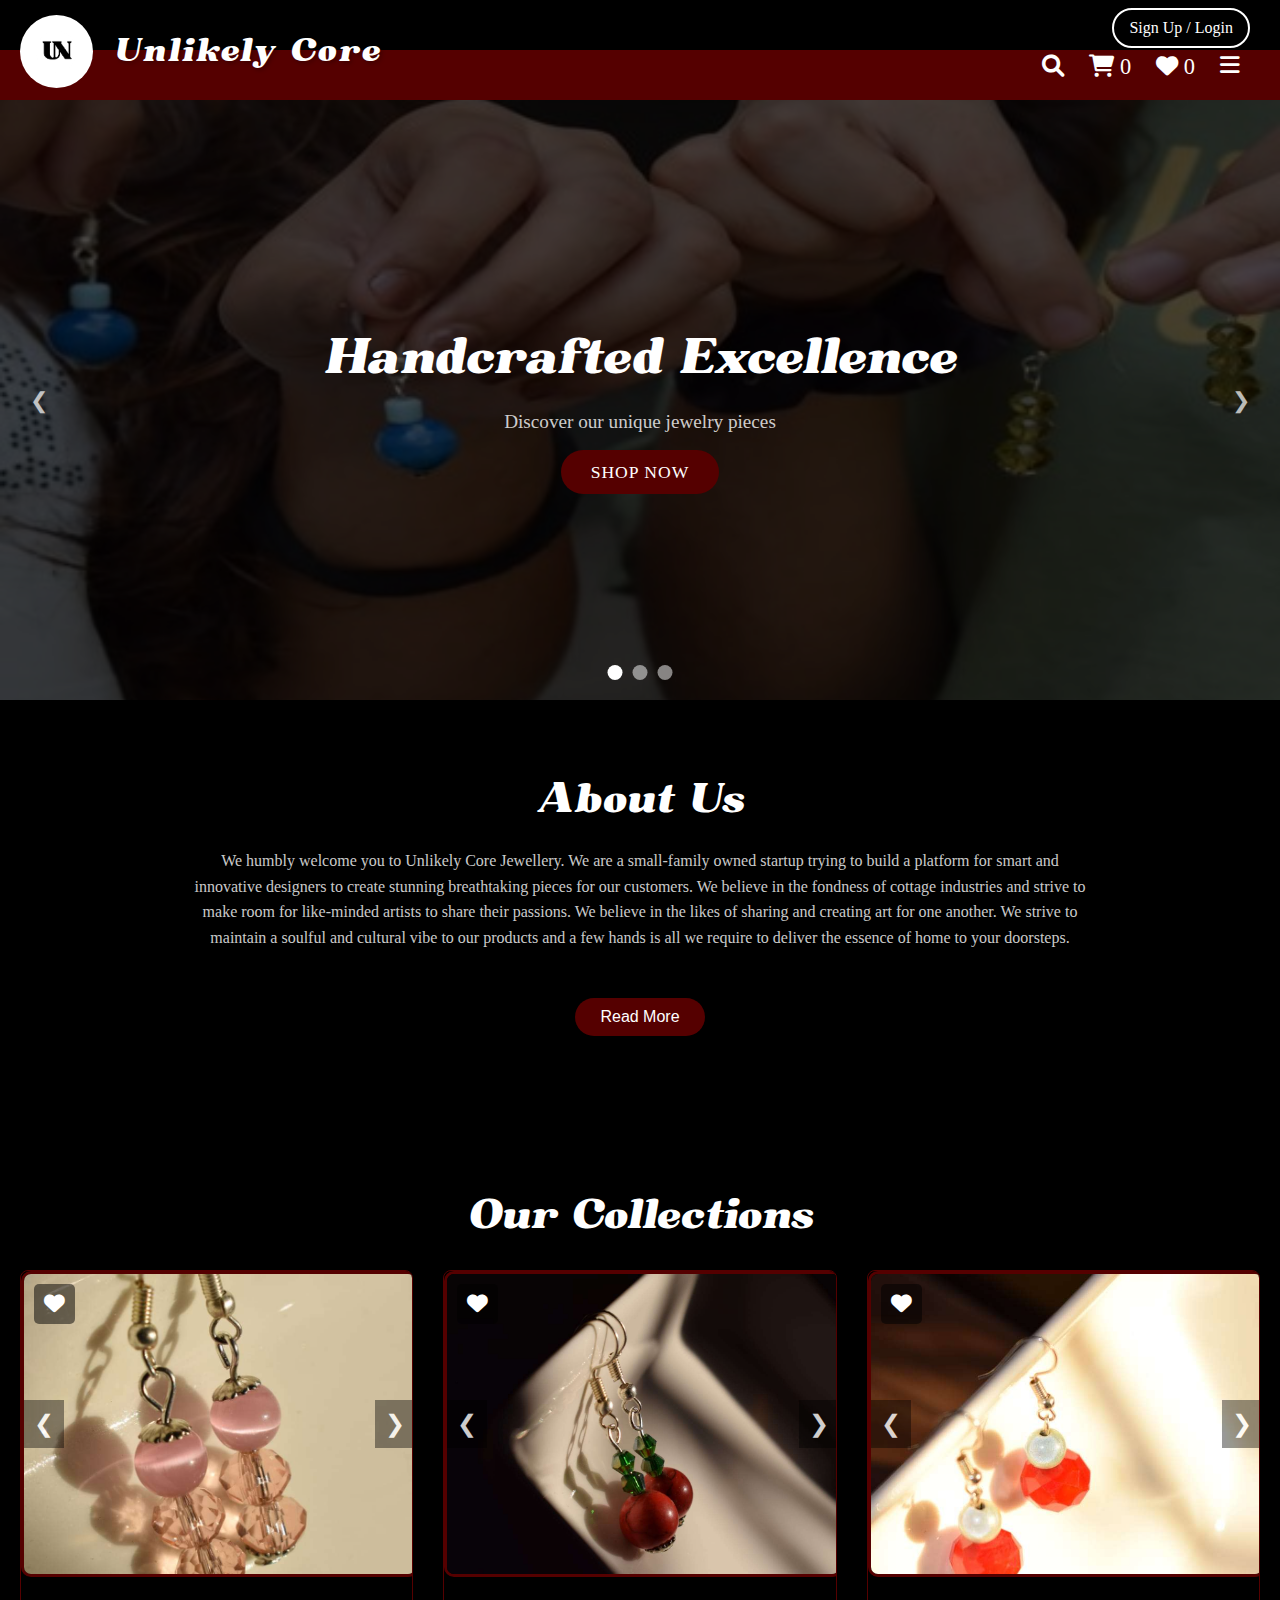
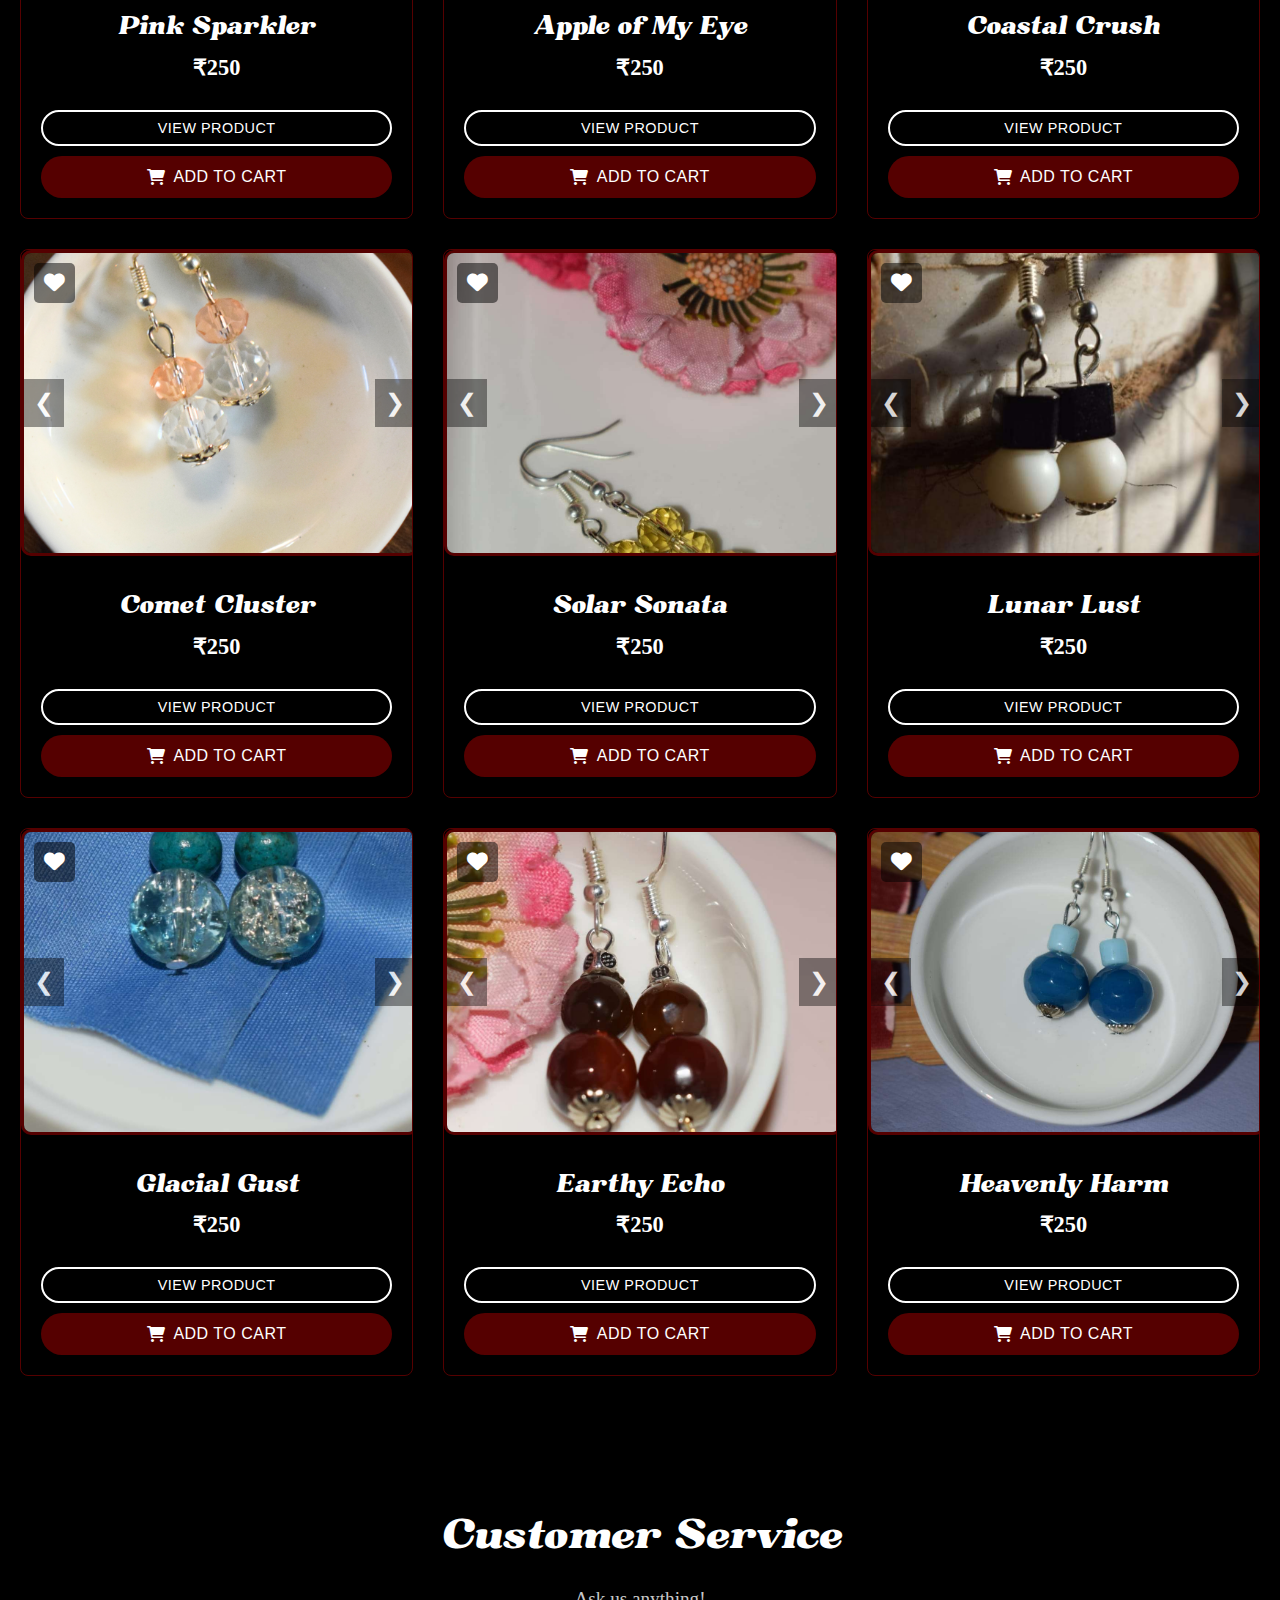
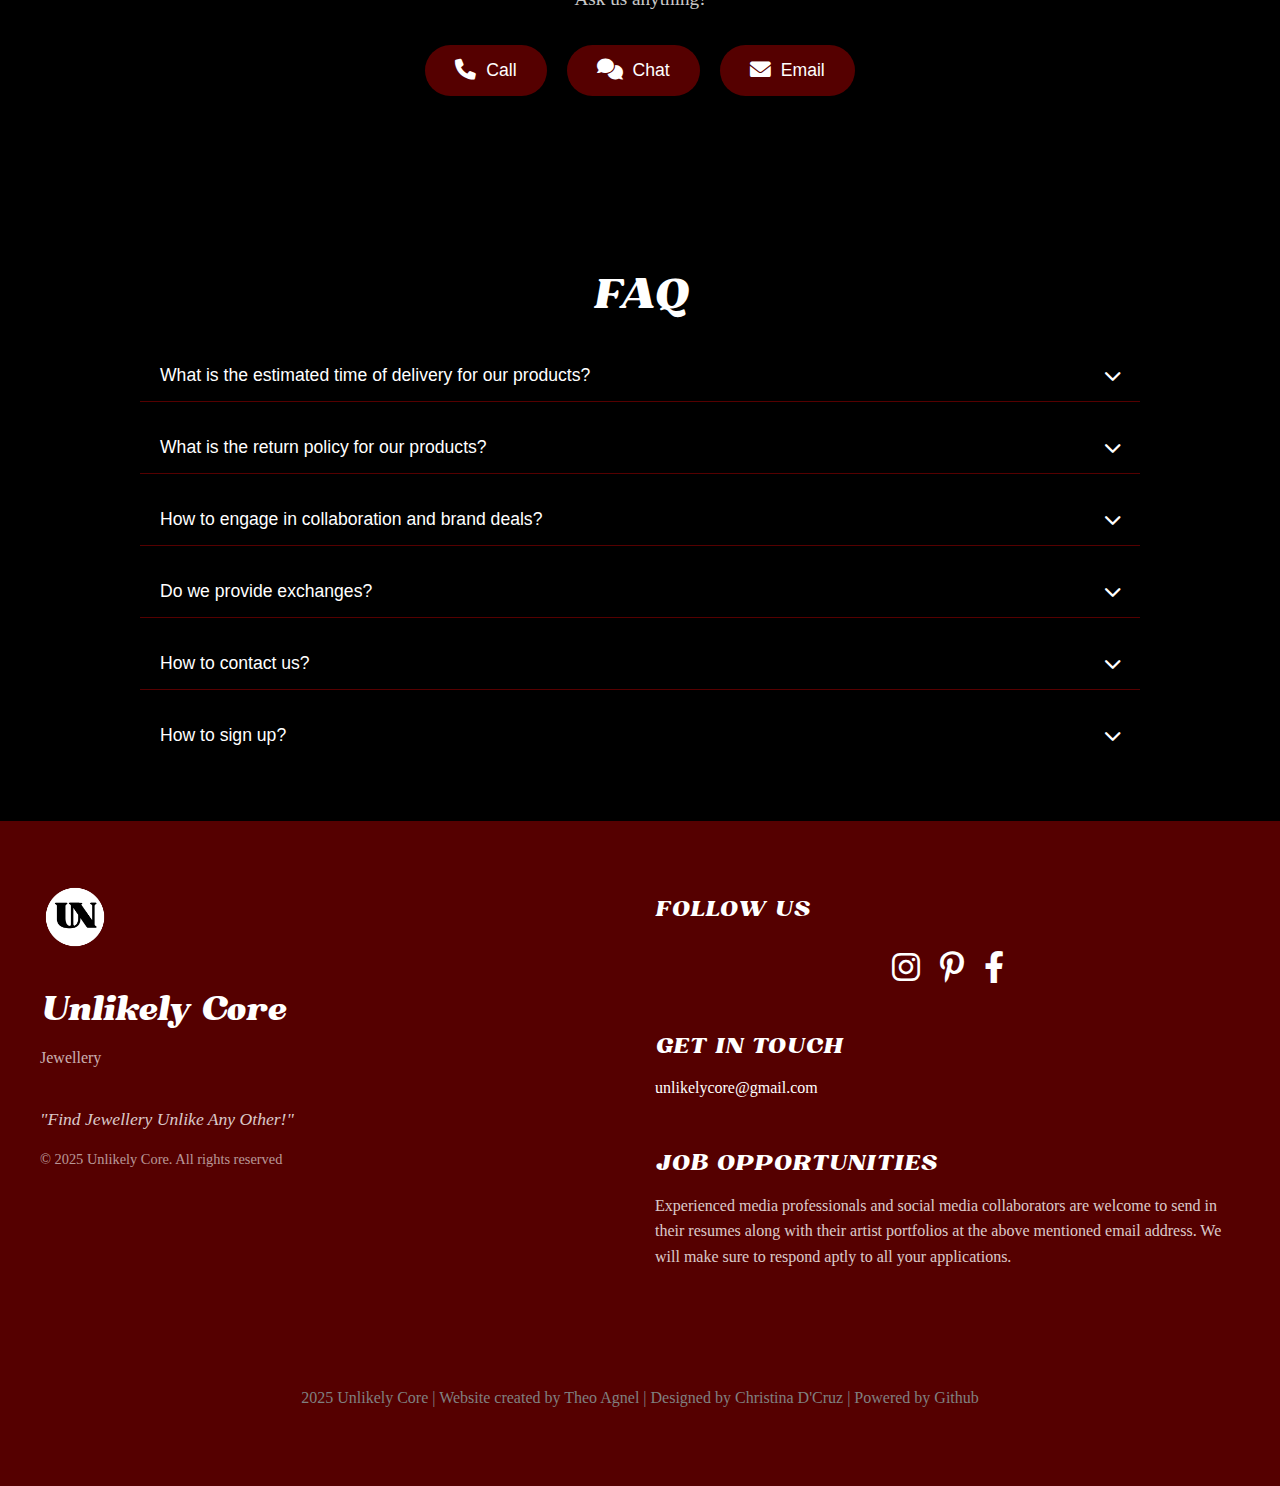
<file: index.html>
<!DOCTYPE html>
<html lang="en">
<head>
    <meta charset="UTF-8">
    <meta name="viewport" content="width=device-width, initial-scale=1.0">
    <title>Unlikely Core - Homemade Jewellery Unlike Any Other</title>
    <link rel="icon" href="images/logo.png" type="image/png">
    <meta name="description" content="Discover Unlikely Core, handcrafted jewellery that's unlike any other. Explore our unique collections of earrings and more, designed with passion and artistry.">
    <meta name="keywords" content="handmade jewellery, unique earrings, handcrafted jewelry, artisan jewellery, unlikely core, custom jewellery, designer jewellery">
    <meta name="author" content="Unlikely Core">

    <link rel="stylesheet" href="styles.css">
    <link rel="stylesheet" href="https://cdnjs.cloudflare.com/ajax/libs/font-awesome/6.0.0/css/all.min.css">
</head>
<body>
    <header>
        <div class="header-black">
            <div class="logo-section">
                <div class="logo-circle">
                    <img src="images/logo.png" alt="Unlikely Core Logo" class="logo">
                </div>
                <a href="/" aria-label="Unlikely Core Homepage" class="site-title">
                    <span class="title-top">Unlikely</span>
                    <span class="title-bottom">Core</span>
                </a>
            </div>
        </div>
        <div class="header-red">
            <div class="nav-icons">
                <div class="search-container">
                    <button class="icon-link search-toggle" aria-label="Toggle Search"><i class="fas fa-search"></i></button>
                    <div class="search-bar">
                        <input type="text" placeholder="Search for jewellery..." aria-label="Search products">
                        <button class="search-close" aria-label="Close Search"><i class="fas fa-times"></i></button>
                    </div>
                </div>
                <a href="cart.html" class="icon-link cart-icon" aria-label="View Shopping Cart">
                    <i class="fas fa-shopping-cart"></i>
                    <span class="cart-count">0</span>
                </a>
                <a href="wishlist.html" class="icon-link wishlist-icon" aria-label="View Wishlist">
                    <i class="fas fa-heart"></i>
                    <span class="wishlist-count">0</span>
                </a>
                <div class="menu-container">
                    <button class="menu-toggle" aria-label="Toggle Navigation Menu"><i class="fas fa-bars"></i></button>
                    <nav class="dropdown-menu">
                        <a href="#collections" class="menu-item">Collections</a>
                        <a href="#about-us" class="menu-item">About Us</a>
                        <a href="#contact-us" class="menu-item">Contact Us</a>
                        <a href="#faq-section" class="menu-item">FAQ</a>
                        <a href="auth.html" class="menu-item mobile-only">Sign Up / Login</a>
                    </nav>
                </div>
            </div>
        </div>
        <div class="auth-section">
            <a href="auth.html" class="auth-button">Sign Up / Login</a>
        </div>
    </header>

    <main>
        <!-- Hero Section -->
        <section id="hero-section" class="hero-section">
            <div class="slideshow-container">
                <div class="slide fade active">
                    <img src="images/hero1.jpg" alt="Elegant Jewelry Collection" loading="lazy">
                    <div class="slide-content">
                        <h2>Handcrafted Excellence</h2>
                        <p>Discover our unique jewelry pieces</p>
                        <a href="#collections" class="cta-button">Shop Now</a>
                    </div>
                </div>
                <div class="slide fade">
                    <img src="images/hero2.jpg" alt="Timeless Jewelry Designs" loading="lazy">
                    <div class="slide-content">
                        <h2>Timeless Elegance</h2>
                        <p>Explore our latest collection</p>
                        <a href="#collections" class="cta-button">View Collection</a>
                    </div>
                </div>
                <div class="slide fade">
                    <img src="images/hero3.jpg" alt="Luxury Handmade Jewelry" loading="lazy">
                    <div class="slide-content">
                        <h2>Luxury Defined</h2>
                        <p>Experience true craftsmanship</p>
                        <a href="#collections" class="cta-button">Learn More</a>
                    </div>
                </div>
                <!-- Navigation Arrows -->
                <button class="slide-nav prev" aria-label="Previous Slide">❮</button>
                <button class="slide-nav next" aria-label="Next Slide">❯</button>
            </div>
            <div class="slide-dots">
                <span class="dot active" data-slide-index="0" aria-label="Slide 1"></span>
                <span class="dot" data-slide-index="1" aria-label="Slide 2"></span>
                <span class="dot" data-slide-index="2" aria-label="Slide 3"></span>
            </div>
        </section>

        <!-- About Us Section -->
        <section id="about-us" class="about-us">
            <h2>About Us</h2>
            <div class="about-content">
                <p class="about-initial">
                    We humbly welcome you to Unlikely Core Jewellery. We are a small-family owned startup trying to build a platform for smart and innovative designers to create stunning breathtaking pieces for our customers. We believe in the fondness of cottage industries and strive to make room for like-minded artists to share their passions. We believe in the likes of sharing and creating art for one another. We strive to maintain a soulful and cultural vibe to our products and a few hands is all we require to deliver the essence of home to your doorsteps.
                </p>
                <div class="about-expanded" id="expandedContent">
                    <p>
                        As our name suggests, we established the ideals of standing out by highlighting our brand's authenticity. Our tagline, "Jewellery Unlike Any Other" is meant to be eye-catching and grab the attention of onlookers. Our brand name, "Unlikely" promises its customers a unique yet homely shopping experience. We will offer you our humble, most heartfelt designs with the greatest sincerity and hope you enjoy yourself simply by browsing our site.
                    </p>
                    <p>
                        We are utterly grateful for your presence and would like to thank individuals such as yourself for supporting and promoting small self-made businesses like ours. Our time on earth is precious and we are amazed that you have stopped and knocked on our doors to spend a few moments with us. We wish you well, hope you have the unlikeliest shopping spree!
                    </p>
                    <img src="images/about-us.png" alt="Unlikely Core Team" class="about-image" loading="lazy">
                </div>
                <button class="read-more-btn" id="readMoreBtn">Read More</button>
            </div>
        </section>

        <!-- Collections Section -->
        <section id="collections" class="collections">
            <h2>Our Collections</h2>
            <div class="products-grid">
                <!-- Product 1 -->
                <div class="product-card" data-product-id="prod_001">
                    <div class="product-image-container">
                        <button class="add-to-wishlist" aria-label="Add to wishlist">
                            <i class="fas fa-heart"></i>
                        </button>
                        <div class="image-carousel">
                            <img src="images/product1a.jpg" alt="Pink Sparkler Earring" class="product-image active" onerror="this.onerror=null; this.src='images/fallback-image.jpg';" loading="lazy">
                            <img src="images/product1b.jpg" alt="Pink Sparkler Earring detail" class="product-image" onerror="this.onerror=null; this.src='images/fallback-image.jpg';" loading="lazy">
                            <img src="images/product1c.jpg" alt="Pink Sparkler Earring lifestyle" class="product-image" onerror="this.onerror=null; this.src='images/fallback-image.jpg';" loading="lazy">
                        </div>
                        <button class="carousel-btn prev" aria-label="Previous image">❮</button>
                        <button class="carousel-btn next" aria-label="Next image">❯</button>
                    </div>
                    <div class="product-info">
                        <h3>Pink Sparkler</h3>
                        <p class="product-description">Capture the essence of romance with these delicate blush pink and crystal drop earrings. Its soft feminine hue seeks to intentionally generate a flirtatious sparkle.</p>  <!-- ADDED PRODUCT DESCRIPTION HERE -->
                        <div class="product-price">₹250</div>
                        <button class="view-product-btn" data-product-id="prod_001">View Product</button> <!-- View Product Button -->
                        <button class="add-to-cart" data-product-id="prod_001">
                            <i class="fas fa-shopping-cart"></i>
                            Add to Cart
                        </button>
                    </div>
                </div>

                <!-- Product 2 to 9 - No Change in structure just added "View Product" button -->
                 <div class="product-card" data-product-id="prod_002">
                    <div class="product-image-container">
                        <button class="add-to-wishlist" aria-label="Add to wishlist">
                            <i class="fas fa-heart"></i>
                        </button>
                        <div class="image-carousel">
                            <img src="images/product2a.jpg" alt="Apple of My Eye Earring" class="product-image active" loading="lazy">
                            <img src="images/product2b.jpg" alt="Apple of My Eye Earring detail" class="product-image" loading="lazy">
                            <img src="images/product2c.jpg" alt="Apple of My Eye Earring lifestyle" class="product-image" loading="lazy">
                        </div>
                        <button class="carousel-btn prev" aria-label="Previous image">❮</button>
                        <button class="carousel-btn next" aria-label="Next image">❯</button>
                    </div>
                    <div class="product-info">
                        <h3>Apple of My Eye</h3>
                        <p class="product-description">Unfold your inner oddities with these ruby red beads, full of life and energy, that sway gracefully alongside iridescent moonstones, creating a mesmerizing dance of light and color. A perfect embodiment of love's fluid and ever-changing nature.</p>  <!-- ADDED PRODUCT DESCRIPTION HERE -->
                        <div class="product-price">₹250</div>
                        <button class="view-product-btn" data-product-id="prod_002">View Product</button> <!-- View Product Button -->
                        <button class="add-to-cart" data-product-id="prod_002">
                            <i class="fas fa-shopping-cart"></i>
                            Add to Cart
                        </button>
                    </div>
                </div>

                <!-- Product 3 -->
                <div class="product-card" data-product-id="prod_003">
                    <div class="product-image-container">
                        <button class="add-to-wishlist" aria-label="Add to wishlist">
                            <i class="fas fa-heart"></i>
                        </button>
                        <div class="image-carousel">
                            <img src="images/product3a.jpg" alt="Coastal Crush Earring" class="product-image active" loading="lazy">
                            <img src="images/product3b.jpg" alt="Coastal Crush Earring detail" class="product-image" loading="lazy">
                            <img src="images/product3c.jpg" alt="Coastal Crush Earring lifestyle" class="product-image" loading="lazy">
                        </div>
                        <button class="carousel-btn prev" aria-label="Previous image">❮</button>
                        <button class="carousel-btn next" aria-label="Next image">❯</button>
                    </div>
                    <div class="product-info">
                        <h3>Coastal Crush</h3>
                        <p class="product-description">Express your love with these captivating earrings. The vibrant red spheres symbolize passion and romance, while the sparkling green crystals add a hint of magic to your outfit.</p>  <!-- ADDED PRODUCT DESCRIPTION HERE -->
                        <div class="product-price">₹250</div>
                        <button class="view-product-btn" data-product-id="prod_003">View Product</button> <!-- View Product Button -->
                        <button class="add-to-cart" data-product-id="prod_003">
                            <i class="fas fa-shopping-cart"></i>
                            Add to Cart
                        </button>
                    </div>
                </div>

                <!-- Product 4 -->
                <div class="product-card" data-product-id="prod_004">
                    <div class="product-image-container">
                        <button class="add-to-wishlist" aria-label="Add to wishlist">
                            <i class="fas fa-heart"></i>
                        </button>
                        <div class="image-carousel">
                            <img src="images/product4a.jpg" alt="Comet Cluster Earring" class="product-image active" loading="lazy">
                            <img src="images/product4b.jpg" alt="Comet Cluster Earring detail" class="product-image" loading="lazy">
                            <img src="images/product4c.jpg" alt="Comet Cluster Earring lifestyle" class="product-image" loading="lazy">
                        </div>
                        <button class="carousel-btn prev" aria-label="Previous image">❮</button>
                        <button class="carousel-btn next" aria-label="Next image">❯</button>
                    </div>
                    <div class="product-info">
                        <h3>Comet Cluster</h3>
                        <p class="product-description">Faceted peachy clear crystal beads, stacked for a delicate, light-reflecting sparkle, accented with silver details.</p>  <!-- ADDED PRODUCT DESCRIPTION HERE -->
                        <div class="product-price">₹250</div>
                        <button class="view-product-btn" data-product-id="prod_004">View Product</button> <!-- View Product Button -->
                        <button class="add-to-cart" data-product-id="prod_004">
                            <i class="fas fa-shopping-cart"></i>
                            Add to Cart
                        </button>
                    </div>
                </div>

                <!-- Product 5 -->
                <div class="product-card" data-product-id="prod_005">
                    <div class="product-image-container">
                        <button class="add-to-wishlist" aria-label="Add to wishlist">
                            <i class="fas fa-heart"></i>
                        </button>
                        <div class="image-carousel">
                            <img src="images/product5a.jpg" alt="Solar Sonata Earring" class="product-image active" loading="lazy">
                            <img src="images/product5b.jpg" alt="Solar Sonata Earring detail" class="product-image" loading="lazy">
                            <img src="images/product5c.jpg" alt="Solar Sonata Earring lifestyle" class="product-image" loading="lazy">
                        </div>
                        <button class="carousel-btn prev" aria-label="Previous image">❮</button>
                        <button class="carousel-btn next" aria-label="Next image">❯</button>
                    </div>
                    <div class="product-info">
                        <h3>Solar Sonata</h3>
                        <p class="product-description">Golden-yellow crystal beads, arranged in a cascading design for a radiant sparkle. Silver accents add a refined touch, enhancing their delicate yet striking appeal.</p>  <!-- ADDED PRODUCT DESCRIPTION HERE -->
                        <div class="product-price">₹250</div>
                        <button class="view-product-btn" data-product-id="prod_005">View Product</button> <!-- View Product Button -->
                        <button class="add-to-cart" data-product-id="prod_005">
                            <i class="fas fa-shopping-cart"></i>
                            Add to Cart
                        </button>
                    </div>
                </div>

                <!-- Product 6 -->
                <div class="product-card" data-product-id="prod_006">
                    <div class="product-image-container">
                        <button class="add-to-wishlist" aria-label="Add to wishlist">
                            <i class="fas fa-heart"></i>
                        </button>
                        <div class="image-carousel">
                            <img src="images/product6a.jpg" alt="Lunar Lust Earring" class="product-image active" loading="lazy">
                            <img src="images/product6b.jpg" alt="Lunar Lust Earring detail" class="product-image" loading="lazy">
                            <img src="images/product6c.jpg" alt="Lunar Lust Earring lifestyle" class="product-image" loading="lazy">
                        </div>
                        <button class="carousel-btn prev" aria-label="Previous image">❮</button>
                        <button class="carousel-btn next" aria-label="Next image">❯</button>
                    </div>
                    <div class="product-info">
                        <h3>Lunar Lust</h3>
                        <p class="product-description">These earrings feature a bold contrast of glossy black square beads and smooth white spheres, accented with silver details for a modern, minimalist look.</p>  <!-- ADDED PRODUCT DESCRIPTION HERE -->
                        <div class="product-price">₹250</div>
                        <button class="view-product-btn" data-product-id="prod_006">View Product</button> <!-- View Product Button -->
                        <button class="add-to-cart" data-product-id="prod_006">
                            <i class="fas fa-shopping-cart"></i>
                            Add to Cart
                        </button>
                    </div>
                </div>

                <!-- Product 7 -->
                <div class="product-card" data-product-id="prod_007">
                    <div class="product-image-container">
                        <button class="add-to-wishlist" aria-label="Add to wishlist">
                            <i class="fas fa-heart"></i>
                        </button>
                        <div class="image-carousel">
                            <img src="images/product7a.jpg" alt="Glacial Gust Earring" class="product-image active" loading="lazy">
                            <img src="images/product7b.jpg" alt="Glacial Gust Earring detail" class="product-image" loading="lazy">
                            <img src="images/product7c.jpg" alt="Glacial Gust Earring lifestyle" class="product-image" loading="lazy">
                        </div>
                        <button class="carousel-btn prev" aria-label="Previous image">❮</button>
                        <button class="carousel-btn next" aria-label="Next image">❯</button>
                    </div>
                    <div class="product-info">
                        <h3>Glacial Gust</h3>
                        <p class="product-description">Teal & icy blue bead earrings featuring a mix of smooth spheres, textured glass, and faceted teardrops for subtle sparkle.</p>  <!-- ADDED PRODUCT DESCRIPTION HERE -->
                        <div class="product-price">₹250</div>
                        <button class="view-product-btn" data-product-id="prod_007">View Product</button> <!-- View Product Button -->
                        <button class="add-to-cart" data-product-id="prod_007">
                            <i class="fas fa-shopping-cart"></i>
                            Add to Cart
                        </button>
                    </div>
                </div>

                <!-- Product 8 -->
                <div class="product-card" data-product-id="prod_008">
                    <div class="product-image-container">
                        <button class="add-to-wishlist" aria-label="Add to wishlist">
                            <i class="fas fa-heart"></i>
                        </button>
                        <div class="image-carousel">
                            <img src="images/product8a.jpg" alt="Earthy Echo Earring" class="product-image active" loading="lazy">
                            <img src="images/product8b.jpg" alt="Earthy Echo Earring detail" class="product-image" loading="lazy">
                            <img src="images/product8c.jpg" alt="Earthy Echo Earring lifestyle" class="product-image" loading="lazy">
                        </div>
                        <button class="carousel-btn prev" aria-label="Previous image">❮</button>
                        <button class="carousel-btn next" aria-label="Next image">❯</button>
                    </div>
                    <div class="product-info">
                        <h3>Earthy Echo</h3>
                        <p class="product-description">Polished carnelian spheres, rich and warm, stacked into earthy elegance, capped with ornate silver detail. Its smooth round edges create a soft glow.</p>  <!-- ADDED PRODUCT DESCRIPTION HERE -->
                        <div class="product-price">₹250</div>
                        <button class="view-product-btn" data-product-id="prod_008">View Product</button> <!-- View Product Button -->
                        <button class="add-to-cart" data-product-id="prod_008">
                            <i class="fas fa-shopping-cart"></i>
                            Add to Cart
                        </button>
                    </div>
                </div>

                <!-- Product 9 -->
                <div class="product-card" data-product-id="prod_009">
                    <div class="product-image-container">
                        <button class="add-to-wishlist" aria-label="Add to wishlist">
                            <i class="fas fa-heart"></i>
                        </button>
                        <div class="image-carousel">
                            <img src="images/product9a.jpg" alt="Heavenly Harm Earring" class="product-image active" loading="lazy">
                            <img src="images/product9b.jpg" alt="Heavenly Harm Earring detail" class="product-image" loading="lazy">
                            <img src="images/product9c.jpg" alt="Heavenly Harm Earring lifestyle" class="product-image" loading="lazy">
                        </div>
                        <button class="carousel-btn prev" aria-label="Previous image">❮</button>
                        <button class="carousel-btn next" aria-label="Next image">❯</button>
                    </div>
                    <div class="product-info">
                        <h3>Heavenly Harm</h3>
                        <p class="product-description">Chunky denim-blue beads get a playful twist with sweet little sky-blue toppers. Smooth and sassy, these earrings transcend a fun pop of color for an everyday look.</p>  <!-- ADDED PRODUCT DESCRIPTION HERE -->
                        <div class="product-price">₹250</div>
                        <button class="view-product-btn" data-product-id="prod_009">View Product</button> <!-- View Product Button -->
                        <button class="add-to-cart" data-product-id="prod_009">
                            <i class="fas fa-shopping-cart"></i>
                            Add to Cart
                        </button>
                    </div>
                </div>
            </div>
        </section>

        <!-- Contact Us Section -->
        <section id="contact-us" class="contact-us">
            <h2>Customer Service</h2>
            <p class="contact-subtitle">Ask us anything!</p>
            <div class="contact-buttons">
                <button class="contact-btn call-btn" id="callBtn">
                    <i class="fas fa-phone"></i>
                    <span>Call</span>
                </button>
                <div class="call-info" id="callInfo">
                    <div class="call-info-content">
                        <div class="phone-animation">
                            <i class="fas fa-phone"></i>
                        </div>
                        <h3>Give us a ring</h3>
                        <div class="availability">
                            <h4>Availability</h4>
                            <p>Monday to Saturday</p>
                            <p>10 am to 6pm IST</p>
                        </div>
                        <div class="phone-numbers">
                            <a href="tel:+918928848570">+91 8928848570</a>
                            <a href="tel:+919819918904">+91 9819918904</a>
                        </div>
                    </div>
                </div>
                <button class="contact-btn chat-btn" id="chatBtn">
                    <i class="fas fa-comments"></i>
                    <span>Chat</span>
                </button>
                <div class="social-popup" id="socialPopup">
                    <div class="social-popup-content">
                        <h3>Connect With Us</h3>
                        <div class="social-icons">
                            <a href="#" target="_blank" rel="noopener" aria-label="Instagram" class="social-icon instagram">
                                <i class="fab fa-instagram"></i>
                            </a>
                            <a href="#" target="_blank" rel="noopener" aria-label="Pinterest" class="social-icon pinterest">
                                <i class="fab fa-pinterest-p"></i>
                            </a>
                            <a href="#" target="_blank" rel="noopener" aria-label="Facebook" class="social-icon facebook">
                                <i class="fab fa-facebook-f"></i>
                            </a>
                        </div>
                    </div>
                </div>
                <button class="contact-btn email-btn" id="emailBtn">
                    <i class="fas fa-envelope"></i>
                    <span>Email</span>
                </button>
            </div>
            <div class="email-popup" id="emailPopup">
                <div class="email-popup-content">
                    <h3>Send in your queries</h3>
                    <div class="email-info">
                        <a href="mailto:unlikelycore@gmail.com">unlikelycore@gmail.com</a>
                        <p>Provide Feedback</p>
                    </div>
                    <div class="email-animation">
                        <img src="images/contact-email.png" alt="Email Unlikely Core" class="email-image" loading="lazy">
                    </div>
                </div>
            </div>
        </section>

        <!-- FAQ Section -->
        <section id="faq-section" class="faq-section">
            <h2>FAQ</h2>
            <div class="faq-container">
                <div class="faq-item">
                    <button class="faq-question">
                        What is the estimated time of delivery for our products?
                        <i class="fas fa-chevron-down"></i>
                    </button>
                    <div class="faq-answer">
                        <p>Our standard delivery time is 5-7 business days within India. International shipping may take 10-15 business days depending on the location. Express delivery options are available at checkout.</p>
                    </div>
                </div>

                <div class="faq-item">
                    <button class="faq-question">
                        What is the return policy for our products?
                        <i class="fas fa-chevron-down"></i>
                    </button>
                    <div class="faq-answer">
                        <p>We offer a 7-day return policy for all our products. Items must be unused and in their original packaging. Contact our customer service team to initiate a return.</p>
                    </div>
                </div>

                <div class="faq-item">
                    <button class="faq-question">
                        How to engage in collaboration and brand deals?
                        <i class="fas fa-chevron-down"></i>
                    </button>
                    <div class="faq-answer">
                        <p>For collaboration and brand deals, please email us at unlikelycore@gmail.com with your proposal. Include your brand details, social media presence, and the type of collaboration you're interested in.</p>
                    </div>
                </div>

                <div class="faq-item">
                    <button class="faq-question">
                        Do we provide exchanges?
                        <i class="fas fa-chevron-down"></i>
                    </button>
                    <div class="faq-answer">
                        <p>Yes, we offer exchanges within 7 days of delivery. The item must be unused and in its original condition. Size and style exchanges are subject to availability.</p>
                    </div>
                </div>

                <div class="faq-item">
                    <button class="faq-question">
                        How to contact us?
                        <i class="fas fa-chevron-down"></i>
                    </button>
                    <div class="faq-answer">
                        <p>You can reach us through multiple channels:<br>
                        - Email: unlikelycore@gmail.com<br>
                        - Phone: +91 8928848570<br>
                        - Social Media: Instagram, Facebook, Pinterest<br>
                        - WhatsApp: +91 9819918904</p>
                    </div>
                </div>

                <div class="faq-item">
                    <button class="faq-question">
                        How to sign up?
                        <i class="fas fa-chevron-down"></i>
                    </button>
                    <div class="faq-answer">
                        <p>Click the "Sign Up / Login" button at the top of the page. Fill in your details in the registration form. Once registered, you can access your account, track orders, and save your favorites.</p>
                    </div>
                </div>
            </div>
        </section>

         <!-- Product Modal -->
         <div id="productModal" class="product-modal">
            <div class="modal-content">
                <div class="modal-body">
                    <div class="modal-image-container">
                        <div class="image-carousel">
                            <!-- Product images will be dynamically loaded here -->
                        </div>
                        <button class="carousel-btn prev" aria-label="Previous image">❮</button>
                        <button class="carousel-btn next" aria-label="Next image">❯</button>
                    </div>
                    <div class="modal-product-info">
                        <h3 class="product-name"></h3>
                        <p class="product-description"></p>
                        <div class="product-price"></div>
                        <div class="modal-buttons">                                
                                <button class="add-to-cart" data-product-id="">
                                    <i class="fas fa-shopping-cart"></i>
                                    Add to Cart
                                </button>
                                <button class="add-to-wishlist" aria-label="Add to wishlist">
                                <i class="fas fa-heart"></i>
                            </button>
                        </div>
                    </div>
                </div>
            </div>
        </div>
    </main>

    <footer class="footer">
        <div class="footer-content">
            <!-- Left Section -->
            <div class="footer-left">
                <a href="/" aria-label="Unlikely Core Homepage Footer">
                    <img src="images/logo.png" alt="Unlikely Core" class="footer-logo">
                </a>
                <h2>Unlikely Core</h2>
                <p class="jewellery">Jewellery</p>
                <div class="divider"></div>
                <p class="tagline">"Find Jewellery Unlike Any Other!"</p>
                <p class="rights">© 2025 Unlikely Core. All rights reserved</p>
            </div>

            <!-- Right Section -->
            <div class="footer-right">
                <div class="footer-section">
                    <h3>FOLLOW US</h3>
                    <div class="social-icons">
                        <a href="https://www.instagram.com/unlike_lycore/" target="_blank" rel="noopener" aria-label="Follow us on Instagram" class="social-icon instagram">
                            <i class="fab fa-instagram"></i>
                        </a>
                        <a href="#" target="_blank" rel="noopener" aria-label="Pinterest" class="social-icon pinterest">
                            <i class="fab fa-pinterest-p"></i>
                        </a>
                        <a href="#" target="_blank" rel="noopener" aria-label="Facebook" class="social-icon facebook">
                            <i class="fab fa-facebook-f"></i>
                        </a>
                    </div>
                </div>

                <div class="footer-section">
                    <h3>GET IN TOUCH</h3>
                    <a href="mailto:unlikelycore@gmail.com" class="contact-email">unlikelycore@gmail.com</a>
                </div>

                <div class="footer-section">
                    <h3>JOB OPPORTUNITIES</h3>
                    <p class="job-text">
                        Experienced media professionals and social media collaborators are welcome to send in their resumes along with their artist portfolios at the above mentioned email address. We will make sure to respond aptly to all your applications.
                    </p>
                </div>
            </div>
        </div>

        <div class="footer-bottom">
            <p class="copyright-text"> 2025 Unlikely Core | Website created by Theo Agnel | Designed by Christina D'Cruz | Powered by Github</p>
        </div>
    </footer>

    <script src="script.js"></script>
</body>
</html>
</file>
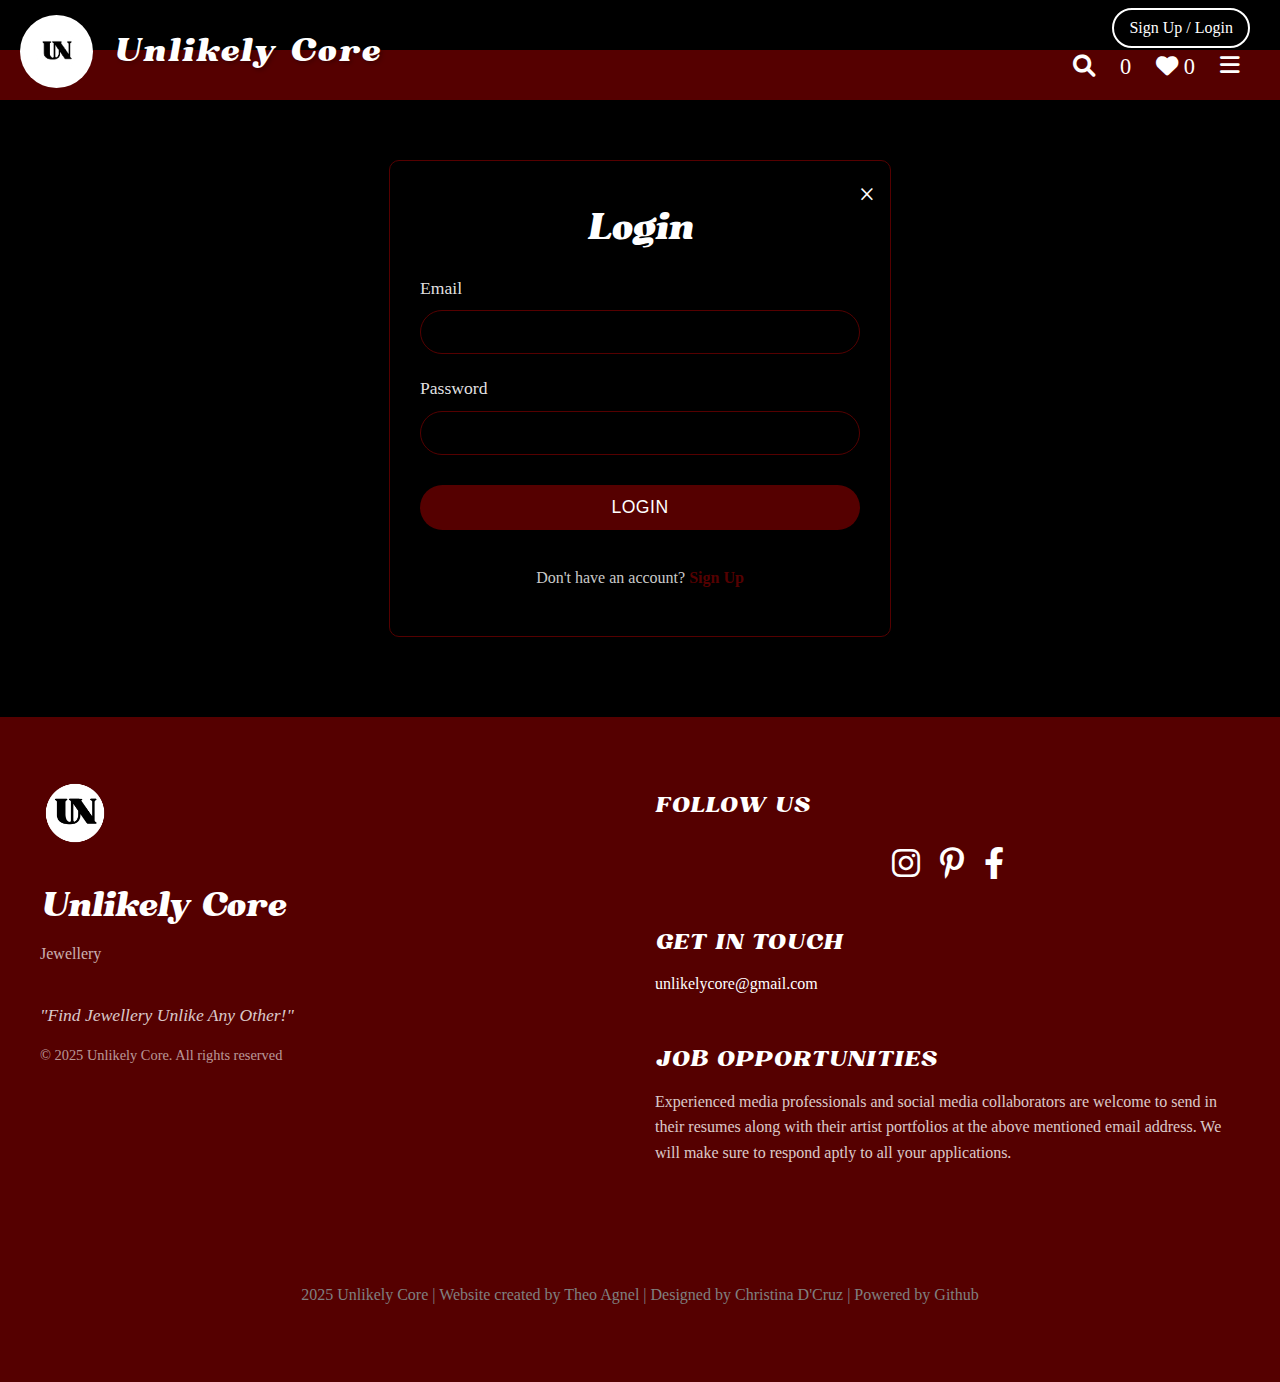
<file: auth.html>
<!DOCTYPE html>
<html lang="en">
<head>
    <meta charset="UTF-8">
    <meta name="viewport" content="width=device-width, initial-scale=1.0">
    <title>Sign Up / Login - Unlikely Core Jewellery</title>
    <link rel="icon" href="images/logo.png" type="image/png">
    <link rel="stylesheet" href="styles.css">
    <link rel="stylesheet" href="https://cdnjs.cloudflare.com/ajax/libs/font-awesome/6.0.0/css/all.min.css">
</head>
<body>
    <header class="sticky"> <!-- Added sticky class -->
        <div class="header-black"></div>
        <div class="header-red"></div>
        <div class="logo-section">
            <div class="logo-circle">
                <img src="images/logo.png" alt="Unlikely Core Logo" class="logo">
            </div>
            <a href="/" aria-label="Unlikely Core Homepage" class="site-title">
                <span class="title-top">Unlikely</span>
                <span class="title-bottom">Core</span>
            </a>
        </div>
        <div class="auth-section">
            <a href="auth.html" class="auth-button active">Sign Up / Login</a> <!-- Added active class to auth button -->
        </div>
        <div class="nav-icons">
            <div class="search-container">
                <button class="icon-link search-toggle" aria-label="Toggle Search"><i class="fas fa-search"></i></button>
                <div class="search-bar">
                    <input type="text" placeholder="Search for jewellery..." aria-label="Search products">
                    <button class="search-close" aria-label="Close Search"><i class="fas fa-times"></i></button>
                </div>
            </div>
            <a href="cart.html" class="icon-link cart-icon" aria-label="View Shopping Cart">
                <span class="cart-count">0</span>
            </a>
            <a href="wishlist.html" class="icon-link wishlist-icon" aria-label="View Wishlist">
                <i class="fas fa-heart"></i>
                <span class="wishlist-count">0</span>
            </a>
            <div class="menu-container">
                <button class="menu-toggle" aria-label="Toggle Navigation Menu"><i class="fas fa-bars"></i></button>
                <nav class="dropdown-menu">
                    <a href="/" class="menu-item">Home</a>
                    <a href="index.html#collections" class="menu-item">Collections</a>
                    <a href="index.html#about-us" class="menu-item">About Us</a>
                    <a href="index.html#contact-us" class="menu-item">Contact Us</a>
                    <a href="index.html#faq" class="menu-item">FAQ</a>
                    <a href="auth.html" class="menu-item mobile-only active">Sign Up / Login</a> <!-- Added active class to menu item -->
                </nav>
            </div>
        </div>
    </header>

    <main class="auth-page">
        <!-- Auth Modals Content Directly Here -->
        <div id="loginModal" class="auth-modal show"> <!-- Login Modal is initially shown -->
            <div class="auth-modal-content">
                <a href="index.html" class="close-auth" >×</a> <!-- Link back to homepage -->
                <h2>Login</h2>
                <form id="loginForm" class="auth-form">
                    <div class="form-group">
                        <label for="loginEmail">Email</label>
                        <input type="email" id="loginEmail" required>
                    </div>
                    <div class="form-group">
                        <label for="loginPassword">Password</label>
                        <input type="password" id="loginPassword" required>
                    </div>
                    <button type="submit" class="auth-submit">Login</button>
                    <p class="auth-switch">Don't have an account? <a href="#" id="showSignup">Sign Up</a></p>
                </form>
            </div>
        </div>

        <div id="signupModal" class="auth-modal">
            <div class="auth-modal-content">
                <a href="index.html" class="close-auth" >×</a> <!-- Link back to homepage -->
                <h2>Sign Up</h2>
                <form id="signupForm" class="auth-form">
                    <div class="form-group">
                        <label for="signupName">Full Name</label>
                        <input type="text" id="signupName" required>
                    </div>
                    <div class="form-group">
                        <label for="signupEmail">Email</label>
                        <input type="email" id="signupEmail" required>
                    </div>
                    <div class="form-group">
                        <label for="signupPassword">Password</label>
                        <input type="password" id="signupPassword" required>
                    </div>
                    <div class="form-group">
                        <label for="confirmPassword">Confirm Password</label>
                        <input type="password" id="confirmPassword" required>
                    </div>
                    <button type="submit" class="auth-submit">Sign Up</button>
                    <p class="auth-switch">Already have an account? <a href="#" id="showLogin">Login</a></p>
                </form>
            </div>
        </div>
    </main>

    <footer class="footer">
        <!-- Footer Content - Same as index.html -->
        <div class="footer-content">
            <!-- Left Section -->
            <div class="footer-left">
                <a href="/" aria-label="Unlikely Core Homepage Footer">
                    <img src="images/logo.png" alt="Unlikely Core" class="footer-logo">
                </a>
                <h2>Unlikely Core</h2>
                <p class="jewellery">Jewellery</p>
                <div class="divider"></div>
                <p class="tagline">"Find Jewellery Unlike Any Other!"</p>
                <p class="rights">© 2025 Unlikely Core. All rights reserved</p>
            </div>

            <!-- Right Section -->
            <div class="footer-right">
                <div class="footer-section">
                    <h3>FOLLOW US</h3>
                    <div class="social-icons">  <!-- Social Icons moved below "FOLLOW US" -->
                        <a href="https://www.instagram.com/unlike_lycore/" target="_blank" rel="noopener" aria-label="Follow us on Instagram" class="social-icon instagram"> <!-- Updated Instagram Link -->
                            <i class="fab fa-instagram"></i>
                        </a>
                        <a href="#" target="_blank" rel="noopener" aria-label="Follow us on Pinterest" class="social-icon pinterest">
                            <i class="fab fa-pinterest-p"></i>
                        </a>
                        <a href="https://www.facebook.com/unlikelycore" target="_blank" rel="noopener" aria-label="Follow us on Facebook" class="social-icon facebook"> <!-- Updated Facebook Link -->
                            <i class="fab fa-facebook-f"></i>
                        </a>
                    </div>
                </div>

                <div class="footer-section">
                    <h3>GET IN TOUCH</h3>
                    <a href="mailto:unlikelycore@gmail.com" class="contact-email">unlikelycore@gmail.com</a>
                </div>

                <div class="footer-section">
                    <h3>JOB OPPORTUNITIES</h3>
                    <p class="job-text">
                        Experienced media professionals and social media collaborators are welcome to send in their resumes along with their artist portfolios at the above mentioned email address. We will make sure to respond aptly to all your applications.
                    </p>
                </div>
            </div>
        </div>

        <div class="footer-bottom">
            <p class="copyright-text"> 2025 Unlikely Core | Website created by Theo Agnel | Designed by Christina D'Cruz | Powered by Github</p>
        </div>
    </footer>

    <script src="script.js"></script>
</body>
</html>
</file>
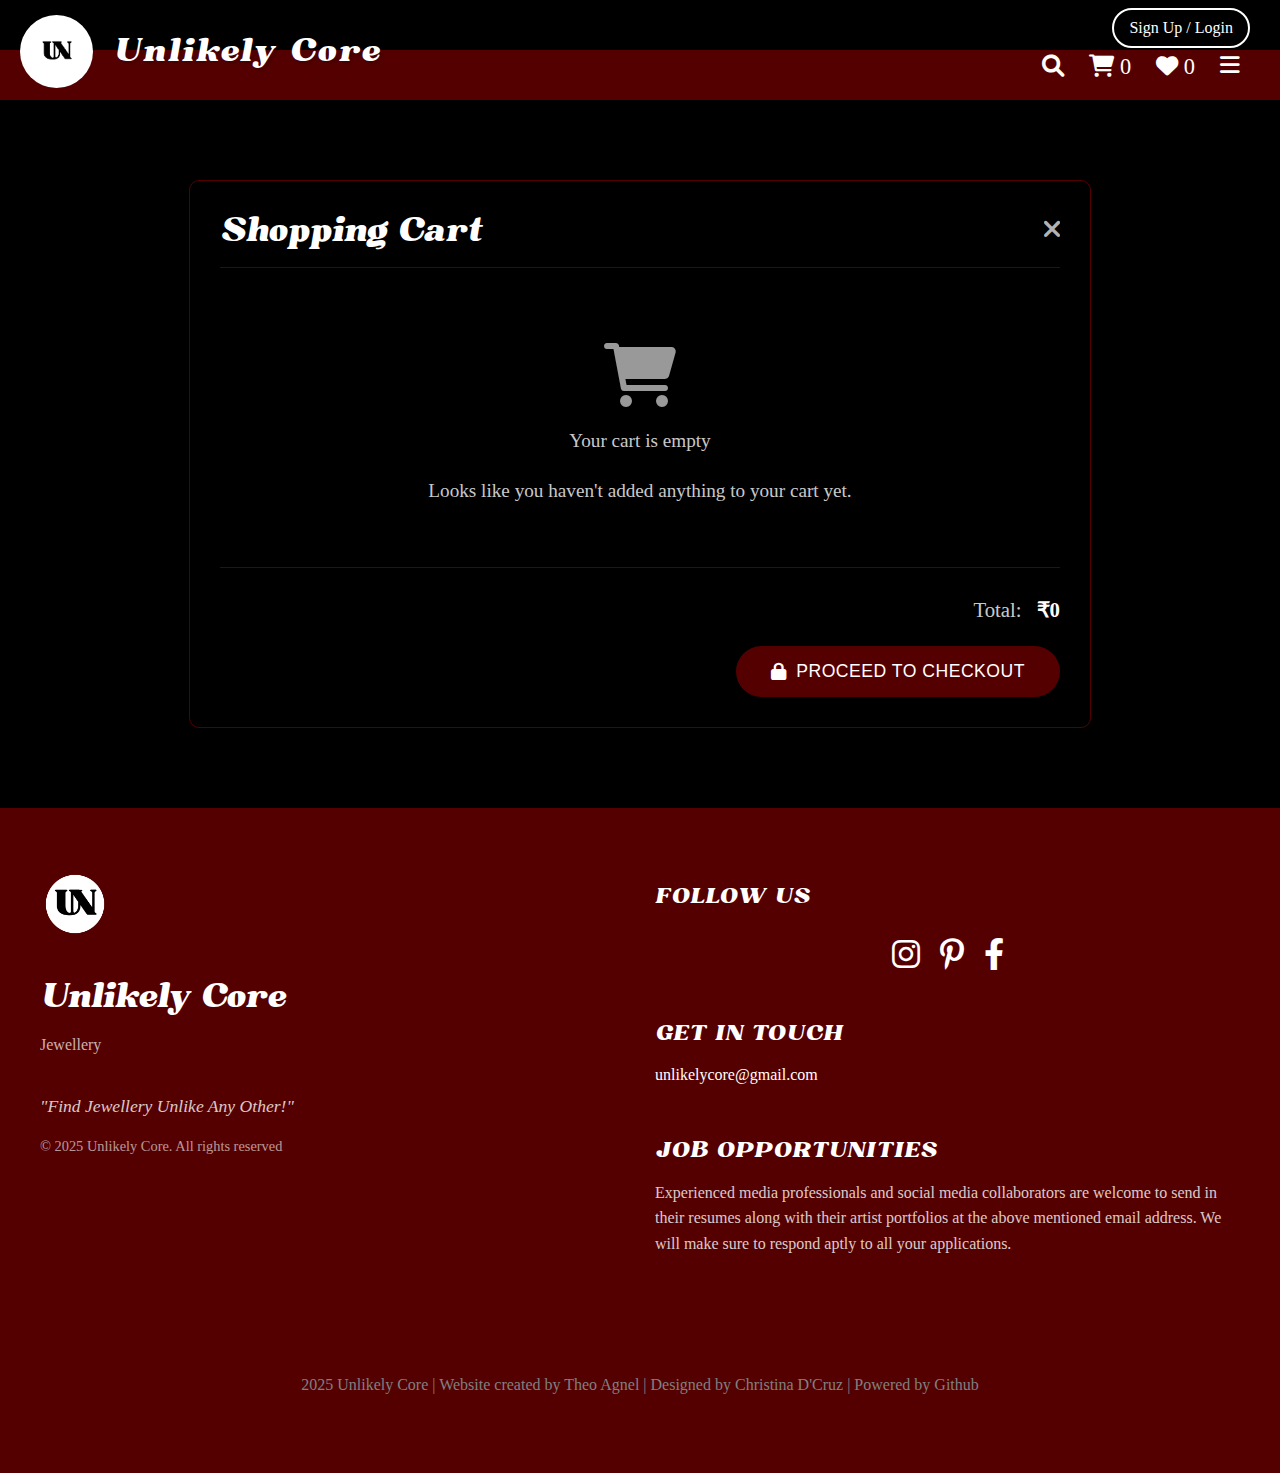
<file: cart.html>
<!DOCTYPE html>
<html lang="en">
<head>
    <meta charset="UTF-8">
    <meta name="viewport" content="width=device-width, initial-scale=1.0">
    <title>Shopping Cart - Unlikely Core Jewellery</title>
    <link rel="icon" href="images/logo.png" type="image/png">
    <link rel="stylesheet" href="styles.css">
    <link rel="stylesheet" href="https://cdnjs.cloudflare.com/ajax/libs/font-awesome/6.0.0/css/all.min.css">
</head>
<body>
    <header class="sticky"> <!-- Added sticky class -->
        <div class="header-black"></div>
        <div class="header-red"></div>
        <div class="logo-section">
            <div class="logo-circle">
                <img src="images/logo.png" alt="Unlikely Core Logo" class="logo">
            </div>
            <a href="/" aria-label="Unlikely Core Homepage" class="site-title">
                <span class="title-top">Unlikely</span>
                <span class="title-bottom">Core</span>
            </a>
        </div>
        <div class="auth-section">
            <a href="auth.html" class="auth-button">Sign Up / Login</a>
        </div>
        <div class="nav-icons">
            <div class="search-container">
                <button class="icon-link search-toggle" aria-label="Toggle Search"><i class="fas fa-search"></i></button>
                <div class="search-bar">
                    <input type="text" placeholder="Search for jewellery..." aria-label="Search products">
                    <button class="search-close" aria-label="Close Search"><i class="fas fa-times"></i></button>
                </div>
            </div>
            <a href="cart.html" class="icon-link cart-icon active" aria-label="View Shopping Cart"> <!-- Added active class to cart icon -->
                <i class="fas fa-shopping-cart"></i>
                <span class="cart-count">0</span>
            </a>
            <a href="wishlist.html" class="icon-link wishlist-icon" aria-label="View Wishlist">
                <i class="fas fa-heart"></i>
                <span class="wishlist-count">0</span>
            </a>
            <div class="menu-container">
                <button class="menu-toggle" aria-label="Toggle Navigation Menu"><i class="fas fa-bars"></i></button>
                <nav class="dropdown-menu">
                    <a href="/" class="menu-item">Home</a>
                    <a href="index.html#collections" class="menu-item">Collections</a>
                    <a href="index.html#about-us" class="menu-item">About Us</a>
                    <a href="index.html#contact-us" class="menu-item">Contact Us</a>
                    <a href="index.html#faq-section" class="menu-item">FAQ</a>
                    <a href="auth.html" class="menu-item mobile-only">Sign Up / Login</a>
                </nav>
            </div>
        </div>
    </header>

    <main class="cart-page">
        <!-- Shopping Cart Modal Content Directly Here -->
        <div id="cartModal" class="cart-modal active"> <!-- Modal is always active on this page -->
            <div class="cart-modal-content">
                <div class="cart-header">
                    <h3>Shopping Cart</h3>
                    <a href="index.html" class="close-cart" id="closeCart" aria-label="Close Shopping Cart"> <!-- Link back to homepage -->
                        <i class="fas fa-times"></i>
                    </a>
                </div>
                <div id="cartItems" class="cart-content">
                    <!-- Cart items will be dynamically populated here by JavaScript -->
                    <div class="empty-cart">
                        <i class="fas fa-shopping-cart"></i>
                        <p>Your cart is empty</p>
                        <p class="empty-cart-subtitle">Looks like you haven't added anything to your cart yet.</p>
                    </div>
                </div>
                <div class="cart-footer">
                    <div class="cart-subtotal">
                        <span>Total:</span>
                        <span id="cartTotal">₹0</span>
                    </div>
                    <button class="checkout-btn" id="checkoutBtn">
                        <i class="fas fa-lock"></i>
                        Proceed to Checkout
                    </button>
                </div>
            </div>
        </div>
    </main>

    <footer class="footer">
        <!-- Footer Content - Same as index.html -->
        <div class="footer-content">
            <!-- Left Section -->
            <div class="footer-left">
                <a href="/" aria-label="Unlikely Core Homepage Footer">
                    <img src="images/logo.png" alt="Unlikely Core" class="footer-logo">
                </a>
                <h2>Unlikely Core</h2>
                <p class="jewellery">Jewellery</p>
                <div class="divider"></div>
                <p class="tagline">"Find Jewellery Unlike Any Other!"</p>
                <p class="rights">© 2025 Unlikely Core. All rights reserved</p>
            </div>

            <!-- Right Section -->
            <div class="footer-right">
                <div class="footer-section">
                    <h3>FOLLOW US</h3>
                    <div class="social-icons">  <!-- Social Icons moved below "FOLLOW US" -->
                        <a href="https://www.instagram.com/unlike_lycore/" target="_blank" rel="noopener" aria-label="Follow us on Instagram" class="social-icon instagram"> <!-- Updated Instagram Link -->
                            <i class="fab fa-instagram"></i>
                        </a>
                        <a href="#" target="_blank" rel="noopener" aria-label="Follow us on Pinterest" class="social-icon pinterest">
                            <i class="fab fa-pinterest-p"></i>
                        </a>
                        <a href="https://www.facebook.com/unlikelycore" target="_blank" rel="noopener" aria-label="Follow us on Facebook" class="social-icon facebook"> <!-- Updated Facebook Link -->
                            <i class="fab fa-facebook-f"></i>
                        </a>
                    </div>
                </div>

                <div class="footer-section">
                    <h3>GET IN TOUCH</h3>
                    <a href="mailto:unlikelycore@gmail.com" class="contact-email">unlikelycore@gmail.com</a>
                </div>

                <div class="footer-section">
                    <h3>JOB OPPORTUNITIES</h3>
                    <p class="job-text">
                        Experienced media professionals and social media collaborators are welcome to send in their resumes along with their artist portfolios at the above mentioned email address. We will make sure to respond aptly to all your applications.
                    </p>
                </div>
            </div>
        </div>

        <div class="footer-bottom">
            <p class="copyright-text"> 2025 Unlikely Core | Website created by Theo Agnel | Designed by Christina D'Cruz | Powered by Github</p>
        </div>
    </footer>

    <script src="script.js"></script>
</body>
</html>
</file>
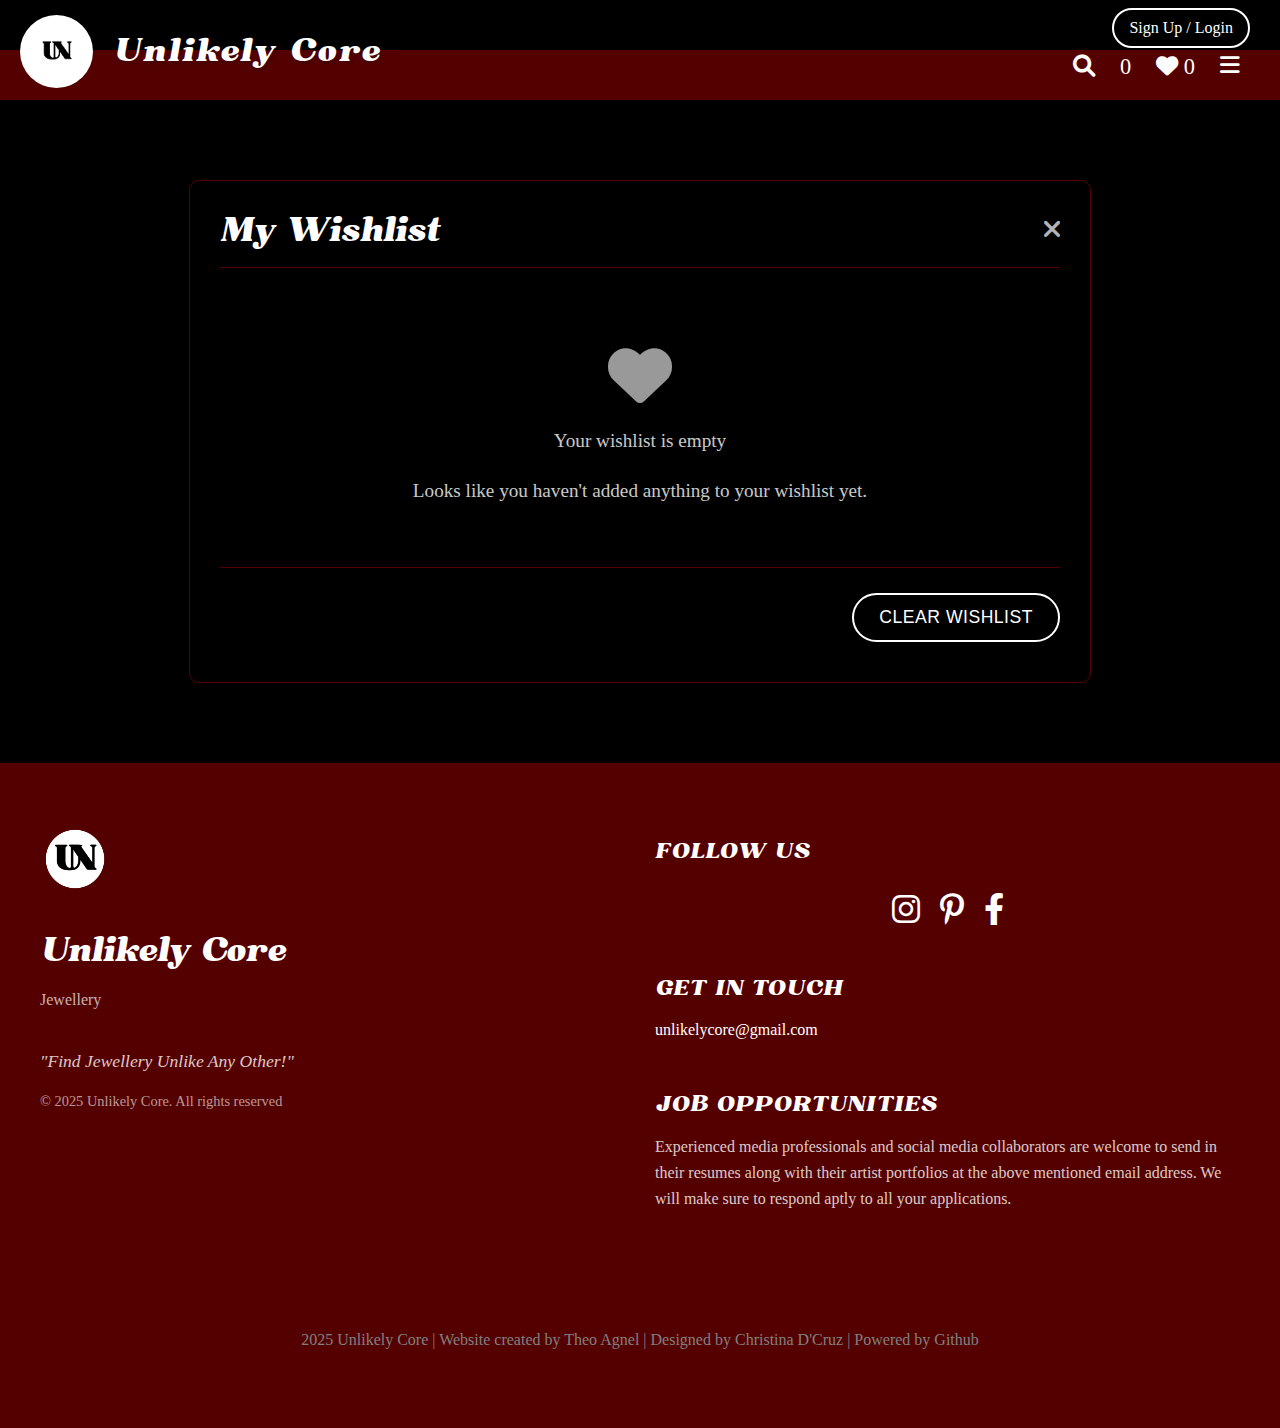
<file: wishlist.html>
<!DOCTYPE html>
<html lang="en">
<head>
    <meta charset="UTF-8">
    <meta name="viewport" content="width=device-width, initial-scale=1.0">
    <title>My Wishlist - Unlikely Core Jewellery</title>
    <link rel="icon" href="images/logo.png" type="image/png">
    <link rel="stylesheet" href="styles.css">
    <link rel="stylesheet" href="https://cdnjs.cloudflare.com/ajax/libs/font-awesome/6.0.0/css/all.min.css">
</head>
<body>
    <header class="sticky"> <!-- Added sticky class -->
        <div class="header-black"></div>
        <div class="header-red"></div>
        <div class="logo-section">
            <div class="logo-circle">
                <img src="images/logo.png" alt="Unlikely Core Logo" class="logo">
            </div>
            <a href="/" aria-label="Unlikely Core Homepage" class="site-title">
                <span class="title-top">Unlikely</span>
                <span class="title-bottom">Core</span>
            </a>
        </div>
        <div class="auth-section">
            <a href="auth.html" class="auth-button">Sign Up / Login</a>
        </div>
        <div class="nav-icons">
            <div class="search-container">
                <button class="icon-link search-toggle" aria-label="Toggle Search"><i class="fas fa-search"></i></button>
                <div class="search-bar">
                    <input type="text" placeholder="Search for jewellery..." aria-label="Search products">
                    <button class="search-close" aria-label="Close Search"><i class="fas fa-times"></i></button>
                </div>
            </div>
            <a href="cart.html" class="icon-link cart-icon" aria-label="View Shopping Cart">
                <span class="cart-count">0</span>
            </a>
            <a href="wishlist.html" class="icon-link wishlist-icon active" aria-label="View Wishlist"> <!-- Added active class to wishlist icon -->
                <i class="fas fa-heart"></i>
                <span class="wishlist-count">0</span>
            </a>
            <div class="menu-container">
                <button class="menu-toggle" aria-label="Toggle Navigation Menu"><i class="fas fa-bars"></i></button>
                <nav class="dropdown-menu">
                    <a href="/" class="menu-item">Home</a>
                    <a href="index.html#collections" class="menu-item">Collections</a>
                    <a href="index.html#about-us" class="menu-item">About Us</a>
                    <a href="index.html#contact-us" class="menu-item">Contact Us</a>
                    <a href="index.html#faq-section" class="menu-item">FAQ</a>
                    <a href="auth.html" class="menu-item mobile-only">Sign Up / Login</a>
                </nav>
            </div>
        </div>
    </header>

    <main class="wishlist-page">
        <!-- Wishlist Modal Content Directly Here -->
        <div id="wishlistModal" class="wishlist-modal active"> <!-- Modal is always active on this page -->
            <div class="wishlist-modal-content">
                <div class="wishlist-header">
                    <h2>My Wishlist</h2>
                    <a href="index.html" class="close-wishlist" id="closeWishlist" aria-label="Close Wishlist"> <!-- Link back to homepage -->
                        <i class="fas fa-times"></i>
                    </a>
                </div>
                <div id="wishlistItems" class="wishlist-content wishlist-items"> <!-- Added wishlist-content class -->
                    <!-- Wishlist items will be added here dynamically by JavaScript -->
                    <div class="empty-wishlist">
                        <i class="fas fa-heart"></i>
                        <p>Your wishlist is empty</p>
                        <p class="empty-wishlist-subtitle">Looks like you haven't added anything to your wishlist yet.</p>
                    </div>
                </div>
                <div class="wishlist-actions">
                    <button id="clearWishlistBtn" class="clear-wishlist-btn">Clear Wishlist</button>
                </div>
            </div>
        </div>
    </main>

    <footer class="footer">
        <!-- Footer Content - Same as index.html -->
        <div class="footer-content">
            <!-- Left Section -->
            <div class="footer-left">
                <a href="/" aria-label="Unlikely Core Homepage Footer">
                    <img src="images/logo.png" alt="Unlikely Core" class="footer-logo">
                </a>
                <h2>Unlikely Core</h2>
                <p class="jewellery">Jewellery</p>
                <div class="divider"></div>
                <p class="tagline">"Find Jewellery Unlike Any Other!"</p>
                <p class="rights">© 2025 Unlikely Core. All rights reserved</p>
            </div>

            <!-- Right Section -->
            <div class="footer-right">
                <div class="footer-section">
                    <h3>FOLLOW US</h3>
                    <div class="social-icons">  <!-- Social Icons moved below "FOLLOW US" -->
                        <a href="https://www.instagram.com/unlike_lycore/" target="_blank" rel="noopener" aria-label="Follow us on Instagram" class="social-icon instagram"> <!-- Updated Instagram Link -->
                            <i class="fab fa-instagram"></i>
                        </a>
                        <a href="#" target="_blank" rel="noopener" aria-label="Pinterest" class="social-icon pinterest">
                            <i class="fab fa-pinterest-p"></i>
                        </a>
                        <a href="https://www.facebook.com/unlikelycore" target="_blank" rel="noopener" aria-label="Follow us on Facebook" class="social-icon facebook"> <!-- Updated Facebook Link -->
                            <i class="fab fa-facebook-f"></i>
                        </a>
                    </div>
                </div>

                <div class="footer-section">
                    <h3>GET IN TOUCH</h3>
                    <a href="mailto:unlikelycore@gmail.com" class="contact-email">unlikelycore@gmail.com</a>
                </div>

                <div class="footer-section">
                    <h3>JOB OPPORTUNITIES</h3>
                    <p class="job-text">
                        Experienced media professionals and social media collaborators are welcome to send in their resumes along with their artist portfolios at the above mentioned email address. We will make sure to respond aptly to all your applications.
                    </p>
                </div>
            </div>
        </div>

        <div class="footer-bottom">
            <p class="copyright-text"> 2025 Unlikely Core | Website created by Theo Agnel | Designed by Christina D'Cruz | Powered by Github</p>
        </div>
    </footer>

    <script src="script.js"></script>
</body>
</html>
</file>
<file: styles.css>
/* Font Integration for Company Name */
@font-face {
    font-family: 'Bugaki';
    src: url('fonts/BugakiOblique-z8VW3.woff') format('woff'); /* Replace with your font file path */
    font-display: swap;
}

:root {
    --primary-black: #000000;
    --primary-red: #550000;
    --primary-white: #ffffff;
    --text-base-size: 1rem;
    --heading-font-family: 'Bugaki', sans-serif;
    --body-font-family: sans-serif; /* Using a serif font for body for elegance */
    --body-font-family: 'Lora', serif; /* Example: Lora, or choose another serif font */
}

body {
    font-family: var(--body-font-family);
    color: var(--primary-white);
    background-color: var(--primary-black);
    margin: 0;
    padding: 0;
    box-sizing: border-box;
    line-height: 1.6;
    -webkit-font-smoothing: antialiased;
    -moz-osx-font-smoothing: grayscale;
}

h1, h2, h3, h4, h5, h6 {
    font-family: var(--heading-font-family);
    color: var(--primary-white);
    margin-top: 1rem;
    margin-bottom: 0.5rem;
    line-height: 1.2;
    font-weight: normal; /* To reset any default bolding */
}

h2 {
    font-size: 2.5rem;
    text-align: center;
    margin-bottom: 1.5rem;
}

h3 {
    font-size: 1.8rem;
}

p {
    font-size: var(--text-base-size);
    margin-bottom: 1rem;
    color: rgba(var(--primary-white-rgb, 255, 255, 255), 0.8);
    text-align: center;
}

a {
    color: var(--primary-white);
    text-decoration: none;
    transition: color 0.3s ease;
}

a:hover {
    color: rgba(var(--primary-white-rgb, 255, 255, 255), 0.8); /* Slightly lighter hover */
}

button {
    cursor: pointer;
    border: none;
    background-color: transparent;
    color: var(--primary-white);
    font-size: var(--text-base-size);
    padding: 0;
}

/* Header Styles */
header {
    width: 100%;
    position: relative;
}

.header-black {
    background-color: var(--primary-black);
    height: 50px;
    width: 100%;
}

.header-red {
    background-color: var(--primary-red);
    height: 50px;
    width: 100%;
}

/* Logo and Title */
.logo-section {
    position: absolute;
    top: 15px;
    left: 20px;
    display: flex;
    align-items: center;
    gap: 20px;
    z-index: 2;
}

.logo-circle {
    width: 49px; /* Reduced by 30% from 70px */
    height: 49px; /* Reduced by 30% from 70px */
    background: var(--primary-white);
    border-radius: 50%;
    display: flex;
    align-items: center;
    justify-content: center;
    padding: 12px;
}

.logo {
    width: 100%;
    height: 100%;
    object-fit: contain;
}

.site-title {
    font-family: var(--heading-font-family);
    color: var(--primary-white);
    font-size: 1.96rem; /* Reduced by 30% from 2.8rem */
    letter-spacing: 2px;
    text-shadow: 2px 2px 4px rgba(0,0,0,0.3);
    display: block; /* Ensure it behaves like a block for proper spacing */
}

/* Navigation */
.nav-icons {
    position: absolute;
    bottom: 15px;
    right: 40px;
    display: flex;
    align-items: center;
    gap: 25px;
}

.icon-link {
    color: var(--primary-white);
    text-decoration: none;
    font-size: 1.4rem;
    background: none;
    border: none;
}

/* Auth Section */
.auth-section {
    position: absolute;
    top: 8px;
    right: 30px;
    display: flex;
    align-items: center;
}

.auth-button {
    background: none;
    border: 2px solid var(--primary-white);
    color: var(--primary-white);
    padding: 5px 15px;
    border-radius: 20px;
    font-size: 1rem;
    cursor: pointer;
    transition: all 0.3s ease;
    white-space: nowrap;
}

.auth-button:hover {
    background-color: var(--primary-white);
    color: var(--primary-black);
}

.mobile-only {
    display: none;
}

/* Menu Styles */
.menu-toggle {
    background: none;
    border: none;
    color: var(--primary-white);
    font-size: 1.4rem;
    cursor: pointer;
}

.menu-container {
    position: relative;
}

.dropdown-menu {
    display: none;
    position: absolute;
    top: 100%;
    right: 0;
    background-color: var(--primary-black);
    border: 1px solid var(--primary-red);
    border-radius: 5px;
    padding: 0.5rem 0;
    min-width: 180px;
    z-index: 1000;
}

.dropdown-menu.show {
    display: block;
}

.menu-item {
    display: block;
    padding: 0.8rem 1.5rem;
    color: var(--primary-white);
    text-decoration: none;
    font-size: 1rem;
    transition: background-color 0.3s;
}

.menu-item:hover {
    background-color: var(--primary-red);
}

/* Search Styles */
.search-container {
    position: relative;
    display: flex;
    align-items: center;
}

.search-toggle {
    background: none;
    border: none;
    color: var(--primary-white);
    font-size: 1.4rem;
    cursor: pointer;
}

.search-bar {
    position: absolute;
    right: 0;
    top: -5px;
    background: var(--primary-white);
    padding: 8px;
    border-radius: 20px;
    display: none;
    align-items: center;
    gap: 10px;
    width: 250px;
}

.search-bar.show {
    display: flex;
}

.search-bar input {
    border: none;
    outline: none;
    width: 100%;
    padding: 5px;
    font-size: 1rem;
    color: var(--primary-black); /* Dark text for contrast on white background */
}

.search-bar input::placeholder {
    color: rgba(var(--primary-black-rgb, 0, 0, 0), 0.6); /* Lighter placeholder text */
}

.search-close {
    background: none;
    border: none;
    color: var(--primary-black);
    cursor: pointer;
    font-size: 1.2rem;
}

/* Hero Section Styles */
.hero-section {
    position: relative;
    overflow: hidden; /* To contain slideshow */
    height: 600px; /* Adjust as needed */
    width: 100%;
}

.slideshow-container {
    position: relative;
    width: 100%;
    height: 100%;
}

.slide {
    position: absolute;
    top: 0;
    left: 0;
    width: 100%;
    height: 100%;
    opacity: 0;
    z-index: 0;
    transition: opacity 1s ease-in-out;
    display: flex;
    justify-content: center;
    align-items: center;
    flex-direction: column;
    text-align: center;
    padding: 20px;
    box-sizing: border-box;
}

.slide.active {
    opacity: 1;
    z-index: 1;
}

.slide img {
    position: absolute;
    top: 0;
    left: 0;
    width: 100%;
    height: 100%;
    object-fit: cover;
    z-index: -1; /* Place images behind content */
}

.slide::before {
    content: '';
    position: absolute;
    top: 0;
    left: 0;
    width: 100%;
    height: 100%;
    background-color: rgba(0, 0, 0, 0.7); /* Dark overlay for text readability */
    z-index: 0; /* Overlay above image, below content */
}


.slide-content {
    position: relative; /* To position content above overlay */
    z-index: 1;
    color: var(--primary-white);
    padding: 20px;
}

.slide-content h2 {
    font-size: 3rem;
    margin-bottom: 10px;
}

.slide-content p {
    font-size: 1.2rem;
    margin-bottom: 20px;
}

.cta-button {
    background-color: var(--primary-red);
    color: var(--primary-white);
    border: none;
    padding: 12px 30px;
    border-radius: 30px;
    font-size: 1.1rem;
    cursor: pointer;
    transition: background-color 0.3s ease;
    text-transform: uppercase;
    letter-spacing: 1px;
}

.cta-button:hover {
    background-color: rgba(var(--primary-red-rgb, 85, 0, 0), 0.8);
}

.slide-nav {
    position: absolute;
    top: 50%;
    transform: translateY(-50%);
    background: none;
    border: none;
    color: var(--primary-white);
    font-size: 1.4rem;
    padding: 10px;
    cursor: pointer;
    z-index: 2;
    opacity: 0.7;
    transition: opacity 0.3s ease;
}

.slide-nav:hover {
    opacity: 1;
}

.prev {
    left: 20px;
}

.next {
    right: 20px;
}

.slide-dots {
    position: absolute;
    bottom: 20px;
    left: 50%;
    transform: translateX(-50%);
    display: flex;
    gap: 10px;
    z-index: 2;
}

.dot {
    height: 15px;
    width: 15px;
    background-color: rgba(var(--primary-white-rgb, 255, 255, 255), 0.5);
    border-radius: 50%;
    display: inline-block;
    transition: background-color 0.3s ease;
    cursor: pointer;
}

.dot.active {
    background-color: var(--primary-white);
}

/* About Us Section Styles */
.about-us {
    padding: 60px 20px;
    text-align: center;
    max-width: 1200px;
    margin: 0 auto;
}

.about-content {
    max-width: 900px;
    margin: 20px auto;
    text-align: center; /* Center align content */
}

.about-initial {
    margin-bottom: 1.5rem;
}

.about-expanded {
    display: none; /* Initially hidden */
    margin-top: 1.5rem;
    padding-top: 1.5rem;
    border-top: 1px solid var(--primary-red);
}

.about-expanded.show {
    display: block; /* Show when 'Read More' is clicked */
}

.about-image {
    max-width: 100%;
    height: auto;
    margin-top: 2rem;
    border-radius: 5px;
}

.read-more-btn {
    background-color: var(--primary-red);
    color: var(--primary-white);
    padding: 10px 25px;
    border-radius: 25px;
    font-size: 1rem;
    margin-top: 1.5rem;
    transition: background-color 0.3s ease;
}

.read-more-btn:hover {
    background-color: rgba(var(--primary-red-rgb, 85, 0, 0), 0.8);
}

/* Collections Section Styles */
/* Collections Section Styles - UPDATED */
.collections {
    padding: 60px 20px;
    text-align: center;
    max-width: 1400px;
    margin: 0 auto;
}

.products-grid {
    display: grid;
    grid-template-columns: repeat(auto-fit, minmax(300px, 1fr));
    gap: 30px;
    margin-top: 30px;
}

@media (min-width: 769px) { /* Desktop view */
    .products-grid {
        grid-template-columns: repeat(3, minmax(300px, 1fr)); /* 3 columns on desktop */
    }
}

@media (max-width: 768px) { /* Mobile view */
    .products-grid {
        grid-template-columns: repeat(auto-fit, minmax(48%, 1fr)); /* 2 columns on mobile */
    }
}

.product-card {
    background-color: var(--primary-black);
    border: 1px solid var(--primary-red);
    border-radius: 8px;
    overflow: hidden;
    transition: transform 0.3s ease;
    display: flex;
    flex-direction: column;
}

.product-card:hover {
    transform: translateY(-5px);
    box-shadow: 0 5px 15px rgba(0,0,0,0.3);
}

.product-image-container {
    position: relative;
    width: 100%;
    height: 300px; /* Fixed height for image container */
    overflow: hidden;
    border: 3px solid var(--primary-red); /* Enhanced border - THICKER and RED */
    border-radius: 10px; /* Optional: Rounded corners for frame */
    box-shadow: 0 4px 8px rgba(0,0,0,0.3); /* Optional: Subtle shadow for depth */
}

.image-carousel {
    display: flex;
    width: 100%;
    height: 100%;
}

.product-image {
    width: 100%;
    height: 100%;
    object-fit: cover;
    transition: opacity 0.5s ease;
    position: absolute;
    top: 0;
    left: 0;
    opacity: 0;
}

.product-image.active {
    opacity: 1;
    position: relative; /* To bring active image to front */
}

.carousel-btn {
    position: absolute;
    top: 50%;
    transform: translateY(-50%);
    background: rgba(0, 0, 0, 0.5);
    color: var(--primary-white);
    border: none;
    font-size: 1.5rem;
    padding: 10px;
    cursor: pointer;
    z-index: 10;
    opacity: 0.8;
    transition: opacity 0.3s ease;
}

.carousel-btn:hover {
    opacity: 1;
}

.carousel-btn.prev {
    left: 0;
}

.carousel-btn.next {
    right: 0;
}

.add-to-wishlist {
    position: absolute;
    top: 10px;      /* Keep top at 10px */
    left: 10px;     /* Changed from right: 10px; to left: 10px; - TOP LEFT CORNER */
    background: rgba(0, 0, 0, 0.5); /* Keep background */
    border-radius: 5px; /* Optional: slight border radius for button background */
    color: var(--primary-white);
    font-size: 1.3rem;
    cursor: pointer;
    z-index: 10;
    transition: color 0.3s ease;
    padding: 8px 10px; /* Adjusted padding for button */
}

.add-to-wishlist.active,
.add-to-wishlist:hover {
    color: var(--primary-red);
}

.product-info {
    padding: 20px;
    display: flex;
    flex-direction: column;
    justify-content: space-between;
    flex-grow: 1; /* To make product info take available space */
}

.product-card .product-info > p.product-description { /* CSS to hide product description on product cards */
    display: none; /* Hide product description on product cards */
}

.product-info h3 {
    font-size: 1.5rem;
    margin-bottom: 0.5rem;
    text-align: center;
}

.product-price {
    font-size: 1.4rem;
    font-weight: bold;
    margin-bottom: 1.5rem;
    text-align: center;
}

.view-product-btn { /* New Button Style */
    background-color: transparent;
    color: var(--primary-white);
    border: 2px solid var(--primary-white);
    padding: 8px 15px;
    border-radius: 25px;
    font-size: 0.9rem;
    cursor: pointer;
    transition: all 0.3s ease;
    margin-bottom: 10px;
    text-transform: uppercase;
    letter-spacing: 0.5px;
}

.view-product-btn:hover {
    background-color: var(--primary-white);
    color: var(--primary-black);
}


.add-to-cart {
    background-color: var(--primary-red);
    color: var(--primary-white);
    padding: 12px 20px;
    border-radius: 30px;
    font-size: 1rem;
    cursor: pointer;
    transition: background-color 0.3s ease;
    display: flex;
    align-items: center;
    justify-content: center;
    gap: 8px;
    width: 100%;
    box-sizing: border-box;
    text-transform: uppercase;
    letter-spacing: 0.5px;
}

.add-to-cart:hover {
    background-color: rgba(var(--primary-red-rgb, 85, 0, 0), 0.8);
}

/* Product Modal Styles */
.product-modal {
    display: none; /* Hidden by default */
    position: fixed; /* Stay in place */
    z-index: 1000; /* Sit on top */
    left: 0;
    top: 0;
    width: 100%; /* Full width */
    height: 100%; /* Full height */
    overflow: auto; /* Enable scroll if needed */
    background-color: rgba(0,0,0,0.8); /* Black w/ opacity */
}

.product-modal.show {
    display: block; /* Show when 'show' class is added */
}

.modal-content {
    background-color: var(--primary-black);
    margin: 10% auto; /* 15% from the top and centered */
    padding: 20px;
    border: 1px solid var(--primary-red);
    border-radius: 10px;
    width: 80%; /* Could be more or less, depending on screen size */
    max-width: 900px; /* Maximum width to prevent it from being too wide */
    box-shadow: 0 8px 20px 0 rgba(0,0,0,0.7);
    position: relative; /* For close button positioning */
    color: var(--primary-white);
}

.close-button {
    color: var(--primary-white);
    position: absolute;
    top: 10px;
    right: 15px;
    font-size: 2rem;
    font-weight: bold;
    cursor: pointer;
    opacity: 0.7;
    transition: opacity 0.3s ease;
}

.close-button:hover,
.close-button:focus {
    color: var(--primary-red);
    opacity: 1;
    text-decoration: none;
    cursor: pointer;
}

.modal-body {
    display: flex;
    flex-wrap: wrap; /* Allows content to wrap on smaller screens */
    align-items: flex-start; /* Align items to the start of the container */
    gap: 20px; /* Spacing between image and info */
}

.modal-image-container {
    flex: 1 1 400px; /* Grow, shrink, base width for image area */
    max-width: 400px; /* Maximum width for images */
    height: auto; /* Adjust height to image aspect ratio */
    overflow: hidden; /* Clip images to container */
    border: 3px solid var(--primary-red); /* Enhanced border - THICKER and RED - for Modal too */
    border-radius: 10px; /* Optional: Rounded corners for frame - for Modal too */
    box-shadow: 0 4px 8px rgba(0,0,0,0.3); /* Optional: Subtle shadow for depth - for Modal too */
}

.modal-image-container .image-carousel {
     height: auto; /* Adjust height to image aspect ratio */
}

.modal-image-container .product-image {
     height: auto; /* Adjust height to image aspect ratio */
}


.modal-body {
    display: flex;
    flex-wrap: wrap; /* Allows content to wrap on smaller screens */
    align-items: center; /* Changed to CENTER align items vertically in modal-body */
    gap: 20px; /* Spacing between image and info */
    justify-content: center; /* Center content horizontally if it wraps */
}

.modal-image-container {
    flex: 1 1 400px; /* Grow, shrink, base width for image area */
    max-width: 400px; /* Maximum width for images */
    height: auto; /* Adjust height to image aspect ratio */
    overflow: hidden; /* Clip images to container */
}

.modal-image-container .image-carousel {
     height: auto; /* Adjust height to image aspect ratio */
}

.modal-image-container .product-image {
     height: auto; /* Adjust height to image aspect ratio */
}

.modal-product-info {
    flex: 1 1 40%; /* Grow, shrink, base width for info area */
    min-width: 300px; /* Minimum width for product info */
    padding: 0 20px;
    text-align: justify; /* Justified text alignment - APPLY TO CONTAINER */
    display: flex; /* Enable flexbox for vertical centering */
    flex-direction: column; /* Stack content vertically */
    justify-content: center; /* Vertically center content WITHIN modal-product-info */
    height: 100%; /* Ensure modal-product-info takes full height of modal-body */
}

.modal-product-info h3.product-name {
    font-size: 2.2rem;
    margin-bottom: 10px;
    text-align: justify; /* Justified text alignment for product name */
}

.modal-product-info .product-description {
    font-size: 1.1rem;
    margin-bottom: 20px;
    text-align: justify; /* Justified text alignment for product description */
    line-height: 1.7; /* Improved line height for readability */
}

.modal-product-info .product-price {
    font-size: 1.8rem;
    font-weight: bold;
    margin-bottom: 25px;
    text-align: center; /* Price left aligned for button alignment - No change */
}

.modal-buttons {
    display: flex;
    flex-direction: column; /* Stack buttons vertically */
    gap: 10px; /* Vertical gap between buttons */
    justify-content: flex-start; /* Align buttons to the top */
    align-items: stretch; /* Stretch buttons horizontally */
    margin-top: 20px; /* Add some top margin to the button container */ /* NEW LINE */
}

.modal-buttons .add-to-cart {
    padding: 12px 25px;
    border-radius: 30px;
    font-size: 1rem;
    text-transform: uppercase;
    letter-spacing: 0.5px;
    white-space: nowrap;
    width: 100%;
    box-sizing: border-box;
    text-align: center;
    display: block;
}

.modal-buttons .add-to-cart {
    margin-bottom: 0; /* Reset bottom margin for Add to Cart */
}

.modal-buttons .add-to-wishlist {
    position: absolute;
    top: 20px;
    left: 450px;
    background-color: transparent;
    border: 2px solid var(--primary-white);
    color: var(--primary-white);
    transition: background-color 0.3s ease, color 0.3s ease, border-color 0.3s ease;
    margin-top: 0; /* Reset top margin for Wishlist Button */
    /* No changes here, keeping existing wishlist button styles */
}

.modal-buttons .add-to-wishlist:hover {
    background-color: var(--primary-white);
    color: var(--primary-black);
    border-color: var(--primary-white);
}

/* Contact Us Section Styles */
.contact-us {
    padding: 60px 20px;
    text-align: center;
    max-width: 1200px;
    margin: 0 auto;
}

.contact-subtitle {
    font-size: 1.2rem;
    color: rgba(var(--primary-white-rgb, 255, 255, 255), 0.8);
    margin-bottom: 30px;
}

.contact-buttons {
    display: flex;
    justify-content: center;
    gap: 20px;
    margin-bottom: 40px;
    flex-wrap: wrap; /* Allows buttons to wrap on smaller screens */
}

.contact-btn {
    background-color: var(--primary-red);
    color: var(--primary-white);
    padding: 15px 30px;
    border-radius: 30px;
    font-size: 1.1rem;
    display: flex;
    align-items: center;
    gap: 10px;
    transition: background-color 0.3s ease, transform 0.3s ease;
    white-space: nowrap; /* Prevent text wrapping */
}

.contact-btn:hover {
    background-color: rgba(var(--primary-red-rgb, 85, 0, 0), 0.8);
    transform: scale(1.05);
}

.contact-btn i {
    font-size: 1.3rem;
}

/* Contact Info Popups (Initially Hidden) */
.call-info, .social-popup, .email-popup {
    display: none;
    position: fixed;
    top: 50%;
    left: 50%;
    transform: translate(-50%, -50%);
    background-color: var(--primary-black);
    border: 2px solid var(--primary-red);
    border-radius: 10px;
    padding: 30px;
    text-align: center;
    z-index: 1001;
    box-shadow: 0 10px 30px rgba(0,0,0,0.5);
}

.call-info.show, .social-popup.show, .email-popup.show {
    display: block;
}

.call-info-content, .social-popup-content, .email-popup-content {
    max-width: 400px; /* Adjust as needed */
}

.call-info-content h3, .social-popup-content h3, .email-popup-content h3 {
    font-size: 2rem;
    margin-bottom: 20px;
}

.phone-animation {
    font-size: 3rem;
    color: var(--primary-red);
    margin-bottom: 20px;
    animation: phoneRing 2s infinite;
}

@keyframes phoneRing {
    0%, 100% { transform: rotate(0deg); }
    25% { transform: rotate(10deg); }
    50% { transform: rotate(-10deg); }
    75% { transform: rotate(10deg); }
}

.availability h4 {
    font-size: 1.3rem;
    margin-bottom: 10px;
}

.availability p {
    font-size: var(--text-base-size);
    margin-bottom: 8px;
}

.phone-numbers a {
    display: block;
    font-size: 1.1rem;
    margin-bottom: 10px;
}

.social-icons {
    display: flex;
    justify-content: center;
    gap: 20px;
    margin-top: 20px;
}

.social-icon {
    font-size: 2rem;
    color: var(--primary-white);
    transition: color 0.3s ease;
}

.social-icon:hover {
    color: var(--primary-red);
}

.email-info {
    margin-bottom: 20px;
}

.email-info a {
    display: block;
    font-size: 1.1rem;
    margin-bottom: 8px;
}

.email-image {
    max-width: 100%;
    height: auto;
    margin-top: 20px;
    border-radius: 5px;
}

/* FAQ Section Styles */
.faq-section {
    padding: 60px 20px;
    text-align: center;
    max-width: 1000px;
    margin: 0 auto;
}

.faq-container {
    margin-top: 30px;
}

.faq-item {
    border-bottom: 1px solid var(--primary-red);
    margin-bottom: 20px;
}

.faq-item:last-child {
    border-bottom: none;
    margin-bottom: 0;
}

.faq-question {
    background: none;
    color: var(--primary-white);
    padding: 15px 20px;
    display: flex;
    justify-content: space-between;
    align-items: center;
    width: 100%;
    text-align: left;
    font-size: 1.1rem;
    transition: color 0.3s ease;
}

.faq-question:hover, .faq-question.active {
    color: var(--primary-red);
}

.faq-question i {
    transition: transform 0.3s ease;
}

.faq-question.active i {
    transform: rotate(-180deg);
}

.faq-answer {
    padding: 0 20px;
    max-height: 0;
    overflow: hidden;
    transition: max-height 0.5s ease-in-out, padding 0.5s ease-in-out;
}

.faq-answer.show {
    max-height: 500px; /* Or a value large enough to contain your FAQ answers, or use max-height: none; */
    padding: 15px 20px; /* Match padding from .faq-answer, but when shown */
    overflow: visible; /* Changed from hidden to visible when shown */
}

.faq-question.active i {
    transform: rotate(-180deg);
}

.faq-answer p {
    font-size: 1.1rem; /* Increased font size - adjust to your preference */
    margin-bottom: 1rem;
    color: rgba(var(--primary-white-rgb, 255, 255, 255), 0.8);
}


/* Footer Section Styles */
.footer {
    background-color: var(--primary-red); /* Full red footer */
    padding: 60px 20px;
    color: var(--primary-white);
    border-top: 1px solid var(--primary-red); /* Keep red border */
}

.footer-content {
    display: flex;
    justify-content: space-between;
    max-width: 1200px;
    margin: 0 auto;
    padding-bottom: 30px;
    border-bottom: none; /* Remove border above copyright */
    flex-wrap: wrap; /* Allows sections to wrap on smaller screens */
    gap: 30px;
}

.footer-left, .footer-right {
    flex: 1 1 300px; /* Grow, shrink, base width */
    min-width: 250px; /* Minimum width to avoid content collapse */
}

.footer-left {
    text-align: left;
}

.footer-right {
    text-align: left;
    display: flex;
    flex-direction: column;
    justify-content: space-around; /* Distribute space evenly */
}

.footer-logo {
    width: 70px;
    height: auto;
    margin-bottom: 15px;
}

.footer-left h2 {
    font-size: 2rem;
    margin-bottom: 5px;
    text-align: left;
}

.jewellery {
    font-size: 1rem;
    color: rgba(var(--primary-white-rgb, 255, 255, 255), 0.7);
    margin-bottom: 10px;
    text-align: left;
}

.divider {
    width: 50px;
    height: 2px;
    background-color: var(--primary-red);
    margin: 15px 0;
}

.tagline {
    font-style: italic;
    font-size: 1.1rem;
    margin-bottom: 15px;
    text-align: left;
}

.rights {
    font-size: 0.9rem;
    color: rgba(var(--primary-white-rgb, 255, 255, 255), 0.6);
    text-align: left;
}

.footer-section {
    margin-bottom: 25px;
}

.footer-section h3 {
    font-size: 1.3rem;
    margin-bottom: 15px;
    text-transform: uppercase;
    letter-spacing: 1px;
    text-align: left;
}

.footer-section p {
    font-size: var(--text-base-size);
    color: rgba(var(--primary-white-rgb, 255, 255, 255), 0.8);
    margin-bottom: 10px;
    text-align: left;
}

.contact-email {
    display: block;
    font-size: var(--text-base-size);
    margin-bottom: 10px;
    text-align: left;
}

.job-text {
    text-align: left;
}

.footer-bottom {
    padding-top: 20px;
    text-align: center;
    font-size: 0.9rem;
    color: rgba(var(--primary-white-rgb, 255, 255, 255), 0.6);
    background-color: transparent; /* Make bottom bar background transparent */
    margin-top: 20px; /* Reduced extra space above copyright */
    padding: 15px 20px; /* Add padding to bottom bar */
}

.footer-bottom .copyright-text {
    color: grey; /* Grey copyright text */
    margin-bottom: 0;
}

/* Responsive Design - Media Queries */

/* Mobile Styles (smaller than 768px) */
@media (max-width: 768px) {
    header {
        padding: 0;
        position: relative;
        width: 100%;
        display: flex;
        flex-direction: column;
        align-items: flex-end; /* Changed to flex-end to align items to the right */
    }

    .header-black, .header-red {
        height: 40px;
        width: 100%;
        display: flex;
        align-items: center;
        padding: 0 20px;
        box-sizing: border-box;
        position: relative;
    }

    .header-black {
        justify-content: flex-start;
        flex-direction: column; /* Stack site-title and make space for icons below */
        align-items: flex-end; /* Align site-title to the right */
    }

    .header-red {
        justify-content: flex-end;
    }

    .logo-section {
        position: absolute;
        top: 0;
        left: 20px;
        height: 80px;
        display: flex;
        align-items: center;
        z-index: 2;
        transform: translateY(0px);
    }

    .site-title {
        font-size: 1.6rem;
        display: block; /* Changed to block to stack vertically */
        white-space: nowrap;
        margin: 0;
        text-align: right;
        color: var(--primary-white);
        margin-bottom: 5px; /* Add some bottom margin to separate from icons */
        top: 0px; /* Shift name 5px up from previous 5px */
        right: 60px; /* Shift name 20px right from previous 40px */
    }

    .nav-icons {
        display: flex;
        justify-content: flex-end;
        gap: 15px;
        transform: translateY(10px); /* Move icons 5px further down (from 5px to 10px) */
        right: 20px;     /* Shift icons 10px further right (from 30px to 20px) */
    }

    .nav-text {
        display: none;
    }

    .icon-link {
        font-size: 1.2rem;
    }

    .auth-section {
        display: none;
    }

    .menu-toggle {
        display: block;
        color: var(--primary-white);
    }

    .mobile-only {
        display: block;
    }
    .menu-container {
        position: relative; /* Ensure menu container is positioned */
        display: flex; /* Ensure menu toggle and dropdown are in flex context */
        justify-content: flex-end; /* Align menu toggle to the right */
    }

    .dropdown-menu {
        top: 100%;        /* Position below the menu-container */
        right: 0;          /* Right align to the menu-container */
        left: auto;        /* Let right alignment take precedence */
        width: 180px;      /* Set a fixed width for mobile menu */
        transform: none;   /* Remove translateX transform */
        transform-origin: top right; /* Origin from top right for right alignment */
        border-width: 2px;
        border-radius: 5px;
        padding: 0.5rem 0;
        box-shadow: 0 4px 8px rgba(0,0,0,0.2);
    }

    .dropdown-menu.show {
        display: block;
    }

    .menu-item {
        padding: 0.8rem 1.5rem;
        font-size: 1rem;
        border-bottom: 1px solid var(--primary-red);
        width: 100%;
        text-align: left;
        box-sizing: border-box;
        white-space: nowrap;
    }

    .menu-item:last-child {
        border-bottom: none; /* No border for last item */
    }

    .search-bar {
        top: 45px;
        right: 20px;
        left: auto;
        width: 220px;
    }

    .search-bar input {
        font-size: 1rem;
    }


    /* Hero Section Mobile Styles */
    .hero-section {
        margin-top: 80px; /* Adjust margin-top for Hero section */
        position: relative;
        top: 0;
    }

    /* Contact Us Mobile Styles */
    .contact-us {
        padding: 40px 15px; /* Reduced padding for sections */
    }

    .contact-subtitle {
        font-size: 1.1rem; /* Smaller subtitle */
    }

    .contact-buttons {
        flex-direction: column; /* Stack contact buttons */
        gap: 15px; /* Reduced button gap */
    }

    .contact-btn {
        padding: 12px 25px; /* Smaller button padding */
        font-size: 1rem; /* Smaller button font */
        justify-content: center; /* Center text in buttons */
    }

    .call-info-content, .social-popup-content, .email-popup-content {
        max-width: 90%; /* Full width popups on mobile */
    }

    .call-info-content h3, .social-popup-content h3, .email-popup-content h3 {
        font-size: 1.8rem; /* Smaller popup titles */
    }

    /* FAQ Mobile Styles */
    .faq-section {
        padding: 40px 15px; /* Reduced padding for sections */
    }

    .faq-question {
        font-size: 1rem; /* Smaller FAQ question font */
        padding: 12px 15px; /* Smaller question padding */
    }

    .faq-answer {
        padding: 0 15px; /* Smaller answer padding */
    }

    .faq-answer.show {
        padding: 12px 15px; /* Smaller answer padding when shown */
    }

    /* Footer Mobile Styles */
    .footer {
        padding: 40px 15px; /* Reduced footer padding */
    }

    .footer-content {
        flex-direction: column; /* Stack footer content sections */
        text-align: center; /* Center align footer text */
        padding-bottom: 20px; /* Reduced bottom footer padding */
    }

    .footer-left, .footer-right {
        text-align: center; /* Center align footer left/right content */
        min-width: auto; /* Allow sections to take full width */
        width: 100%;
        box-sizing: border-box;
    }

    .footer-logo {
        margin-bottom: 10px; /* Reduced logo margin */
    }

    .footer-left h2 {
        text-align: center; /* Center align footer title */
    }

    .jewellery, .tagline, .rights, .footer-section h3, .footer-section p, .contact-email, .job-text {
        text-align: center; /* Ensure all text is centered in footer */
    }

    .footer-bottom {
        padding-top: 15px; /* Reduced bottom footer padding */
        font-size: 0.8rem; /* Smaller bottom footer font */
    }
}

/* Tablet Styles (larger than 768px, smaller than 1200px - Example, adjust breakpoints as needed) */
@media (min-width: 769px) and (max-width: 1199px) {
    .products-grid {
        grid-template-columns: repeat(auto-fit, minmax(280px, 1fr)); /* Adjust grid for tablet */
    }

    .product-image-container {
        height: 280px; /* Adjust image container height for tablet */
    }

    .contact-buttons {
        justify-content: space-around; /* Distribute buttons more evenly on tablet */
    }
}

/* Auth Page Styles */
.auth-page {
    display: flex;
    flex-direction: column;
    align-items: center;
    padding: 60px 20px;
}

.auth-modal {
    display: none; /* Initially hidden */
    position: relative;
    background-color: var(--primary-black);
    border: 1px solid var(--primary-red);
    border-radius: 10px;
    box-shadow: 0 5px 15px rgba(0,0,0,0.5);
    overflow: hidden; /* Clip content to rounded borders */
    width: 100%;
    max-width: 500px; /* Limit modal width */
    margin-bottom: 20px; /* Spacing between modals if both were visible */
}

.auth-modal.show {
    display: block; /* Show modal when 'show' class is added */
}

.auth-modal-content {
    padding: 30px;
    text-align: center;
}

.auth-modal h2 {
    font-size: 2.2rem;
    margin-bottom: 25px;
}

.close-auth {
    position: absolute;
    top: 10px;
    right: 15px;
    color: var(--primary-white);
    font-size: 1.8rem;
    text-decoration: none;
    transition: color 0.3s ease;
}

.close-auth:hover {
    color: var(--primary-red);
}

.auth-form {
    display: flex;
    flex-direction: column;
    gap: 20px; /* Spacing between form groups */
}

.form-group {
    display: flex;
    flex-direction: column;
    text-align: left;
}

.form-group label {
    font-size: 1.1rem;
    margin-bottom: 8px;
    color: rgba(var(--primary-white-rgb, 255, 255, 255), 0.9); /* Slightly lighter label text */
}

.form-group input {
    padding: 12px 15px;
    border-radius: 25px;
    border: 1px solid var(--primary-red);
    background-color: var(--primary-black);
    color: var(--primary-white);
    font-size: 1rem;
    outline: none;
    transition: border-color 0.3s ease;
}

.form-group input:focus {
    border-color: var(--primary-white); /* Highlight border on focus */
}

.auth-submit {
    background-color: var(--primary-red);
    color: var(--primary-white);
    padding: 12px 30px;
    border-radius: 30px;
    font-size: 1.1rem;
    cursor: pointer;
    transition: background-color 0.3s ease;
    border: none;
    text-transform: uppercase;
    letter-spacing: 0.5px;
    margin-top: 10px; /* Add some space above the submit button */
}

.auth-submit:hover {
    background-color: rgba(var(--primary-red-rgb, 85, 0, 0), 0.8);
}

.auth-switch {
    font-size: 1rem;
    margin-top: 15px;
    color: rgba(var(--primary-white-rgb, 255, 255, 255), 0.8);
}

.auth-switch a {
    color: var(--primary-red);
    text-decoration: none;
    font-weight: bold;
}

.auth-switch a:hover {
    text-decoration: underline;
}

/* Error message styling */
.error-message {
    color: #ff4d4d; /* A shade of red for error messages */
    font-size: 0.9rem;
    margin-top: 5px;
    text-align: left;
}


/* Cart Page Styles */
.cart-page {
    padding: 60px 20px;
    display: flex;
    flex-direction: column;
    align-items: center;
}

.cart-modal {
    background-color: var(--primary-black);
    border: 1px solid var(--primary-red);
    border-radius: 10px;
    box-shadow: 0 5px 15px rgba(0, 0, 0, 0.5);
    max-width: 900px; /* Limit cart width */
    width: 100%;
    margin: 20px auto; /* Center the cart modal */
    overflow: hidden; /* Clip content to rounded borders */
}

.cart-modal-content {
    padding: 30px;
}

.cart-header {
    display: flex;
    justify-content: space-between;
    align-items: center;
    margin-bottom: 25px;
    padding-bottom: 15px;
    border-bottom: 1px solid var(--primary-red);
}

.cart-header h3 {
    font-size: 2rem;
    margin: 0;
    text-align: left;
}

.close-cart {
    color: var(--primary-white);
    font-size: 1.6rem;
    text-decoration: none;
    opacity: 0.7;
    transition: opacity 0.3s ease;
}

.close-cart:hover {
    opacity: 1;
    color: var(--primary-red);
}

.cart-content {
    /* Styles for cart items container (dynamic content area) */
    padding: 0 10px;
}

.empty-cart {
    text-align: center;
    padding: 50px 20px;
}

.empty-cart i {
    font-size: 4rem;
    color: rgba(var(--primary-white-rgb, 255, 255, 255), 0.6);
    margin-bottom: 15px;
    display: block; /* Ensure icon takes full width for centering */
}

.empty-cart p {
    font-size: 1.2rem;
    margin-bottom: 10px;
    color: rgba(var(--primary-white-rgb, 255, 255, 255), 0.8);
}

.empty-cart-subtitle {
    font-size: 1rem;
    color: rgba(var(--primary-white-rgb, 255, 255, 255), 0.7);
}


.cart-footer {
    padding-top: 25px;
    border-top: 1px solid var(--primary-red);
    display: flex;
    flex-direction: column;
    align-items: flex-end; /* Align total and checkout button to the right */
    gap: 20px; /* Spacing between total and checkout button */
}

.cart-subtotal {
    display: flex;
    justify-content: flex-end; /* Align total to the right */
    gap: 15px;
    font-size: 1.3rem;
    font-weight: bold;
    color: var(--primary-white);
}

.cart-subtotal span:first-child {
    color: rgba(var(--primary-white-rgb, 255, 255, 255), 0.8); /* Lighter "Total:" text */
    font-weight: normal;
}


.checkout-btn {
    background-color: var(--primary-red);
    color: var(--primary-white);
    padding: 15px 35px;
    border-radius: 30px;
    font-size: 1.1rem;
    cursor: pointer;
    transition: background-color 0.3s ease;
    border: none;
    text-transform: uppercase;
    letter-spacing: 0.5px;
    display: inline-flex; /* Use inline-flex for icon alignment */
    align-items: center; /* Vertically align icon and text */
    gap: 10px; /* Spacing between icon and text */
    align-self: flex-end; /* Ensure button aligns to the right in cart footer */
    white-space: nowrap; /* Prevent text wrapping */
}

.checkout-btn:hover {
    background-color: rgba(var(--primary-red-rgb, 85, 0, 0), 0.8);
}

/* Wishlist Page Styles */
.wishlist-page {
    padding: 60px 20px;
    display: flex;
    flex-direction: column;
    align-items: center;
}

.wishlist-modal {
    background-color: var(--primary-black);
    border: 1px solid var(--primary-red);
    border-radius: 10px;
    box-shadow: 0 5px 15px rgba(0, 0, 0, 0.5);
    max-width: 900px; /* Limit wishlist width */
    width: 100%;
    margin: 20px auto; /* Center the wishlist modal */
    overflow: hidden; /* Clip content to rounded borders */
}

.wishlist-modal-content {
    padding: 30px;
}

.wishlist-header {
    display: flex;
    justify-content: space-between;
    align-items: center;
    margin-bottom: 25px;
    padding-bottom: 15px;
    border-bottom: 1px solid var(--primary-red);
}

.wishlist-header h2 {
    font-size: 2rem;
    margin: 0;
    text-align: left;
}

.close-wishlist {
    color: var(--primary-white);
    font-size: 1.6rem;
    text-decoration: none;
    opacity: 0.7;
    transition: opacity 0.3s ease;
}

.close-wishlist:hover {
    opacity: 1;
    color: var(--primary-red);
}

.wishlist-items {
    /* Styles for wishlist items container (dynamic content area) */
    padding: 0 10px;
}

.empty-wishlist {
    text-align: center;
    padding: 50px 20px;
}

.empty-wishlist i {
    font-size: 4rem;
    color: rgba(var(--primary-white-rgb, 255, 255, 255), 0.6);
    margin-bottom: 15px;
    display: block; /* Ensure icon takes full width for centering */
}

.empty-wishlist p {
    font-size: 1.2rem;
    margin-bottom: 10px;
    color: rgba(var(--primary-white-rgb, 255, 255, 255), 0.8);
}

.empty-wishlist-subtitle {
    font-size: 1rem;
    color: rgba(var(--primary-white-rgb, 255, 255, 255), 0.7);
}

.wishlist-actions {
    padding-top: 25px;
    border-top: 1px solid var(--primary-red);
    text-align: right; /* Align clear wishlist button to the right */
    padding-bottom: 10px; /* Add some padding at the bottom */
}

.clear-wishlist-btn {
    background-color: transparent;
    color: var(--primary-white);
    border: 2px solid var(--primary-white);
    padding: 12px 25px;
    border-radius: 30px;
    font-size: 1.1rem;
    cursor: pointer;
    transition: all 0.3s ease;
    text-transform: uppercase;
    letter-spacing: 0.5px;
}

.clear-wishlist-btn:hover {
    background-color: var(--primary-white);
    color: var(--primary-black);
}
</file>
